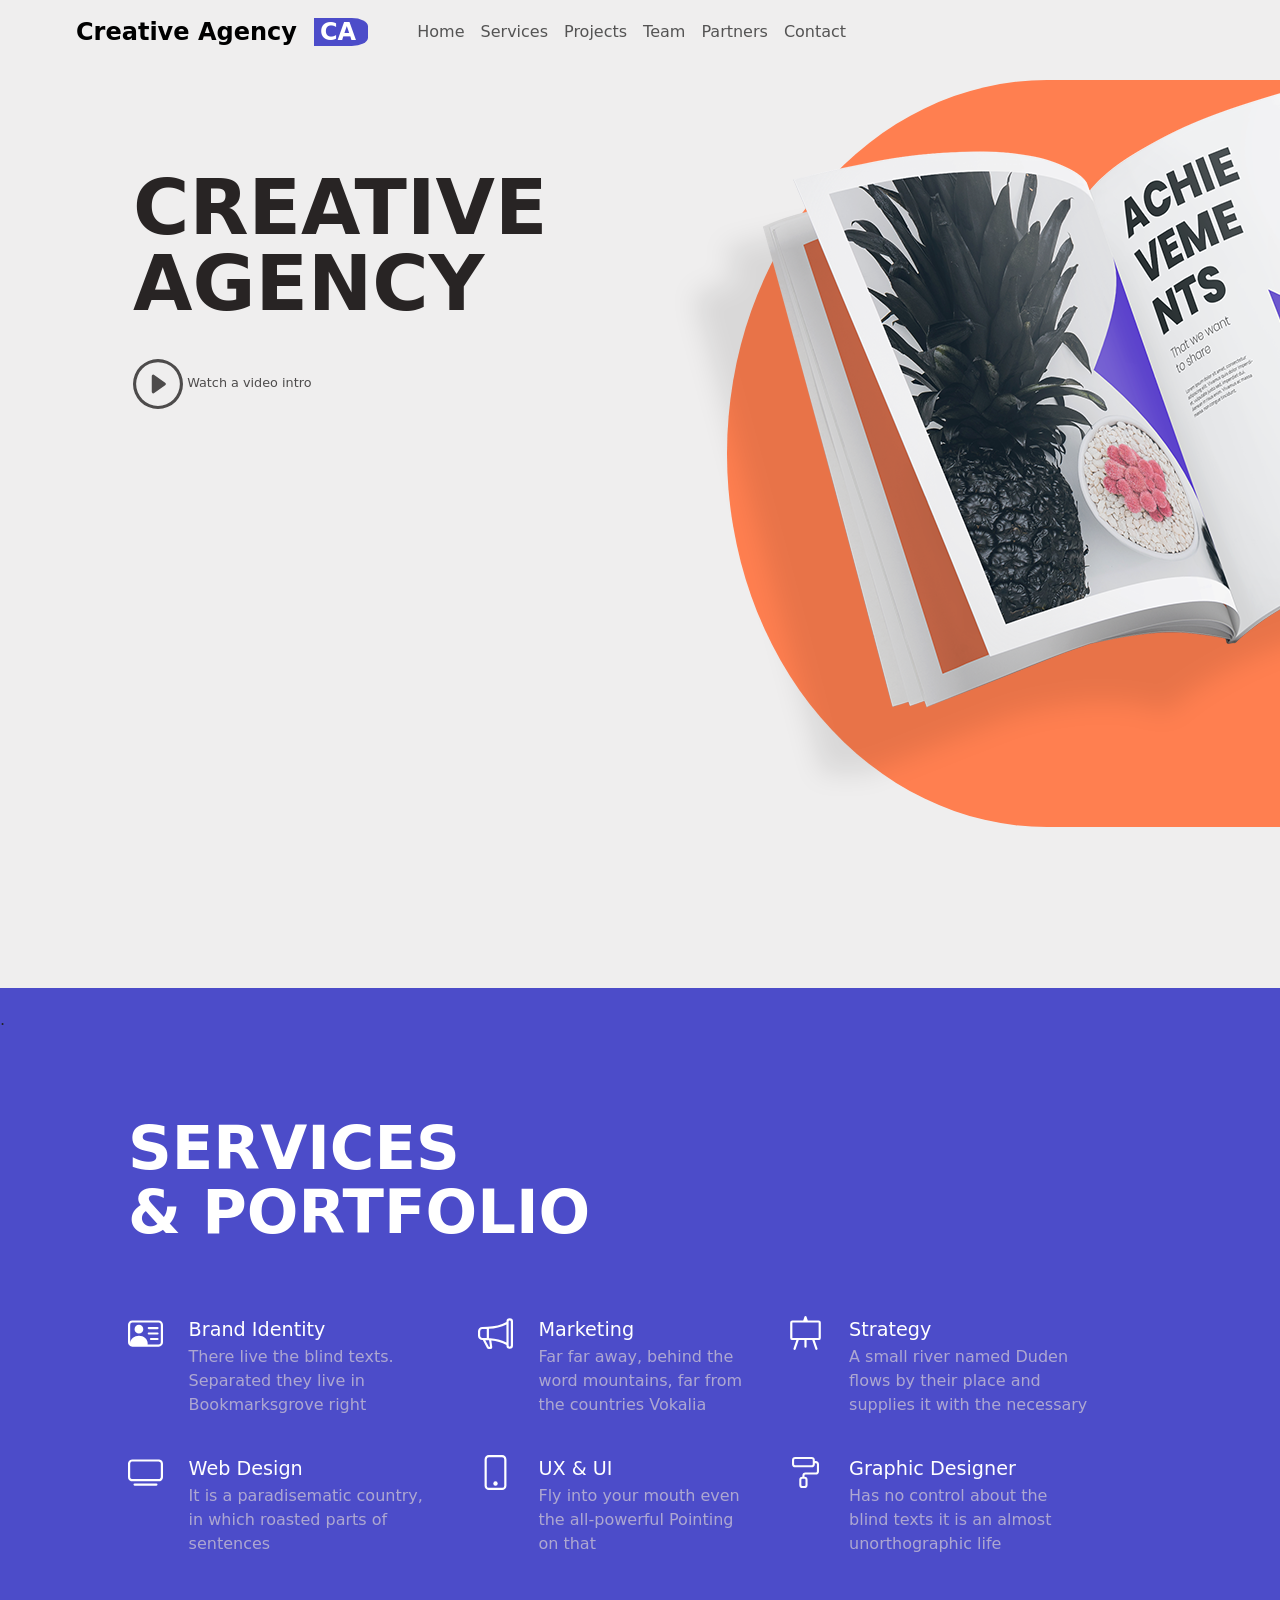
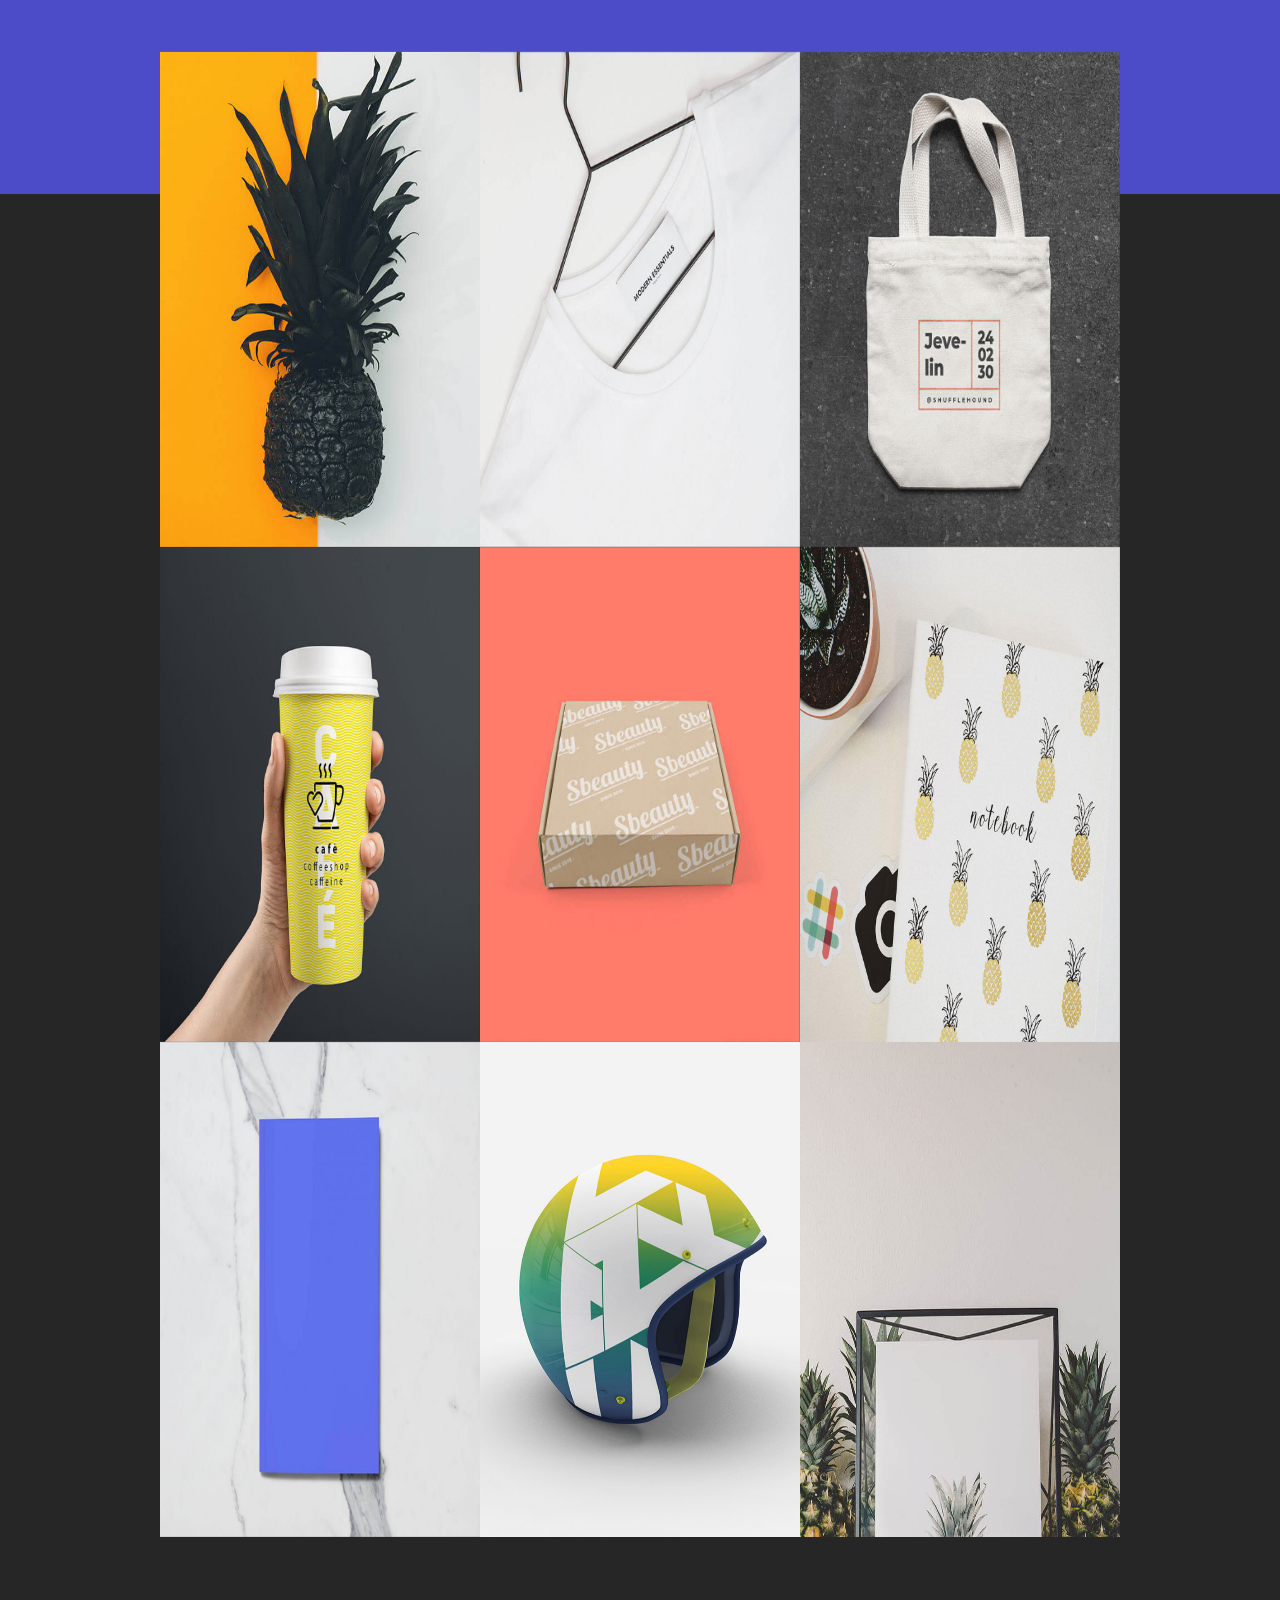
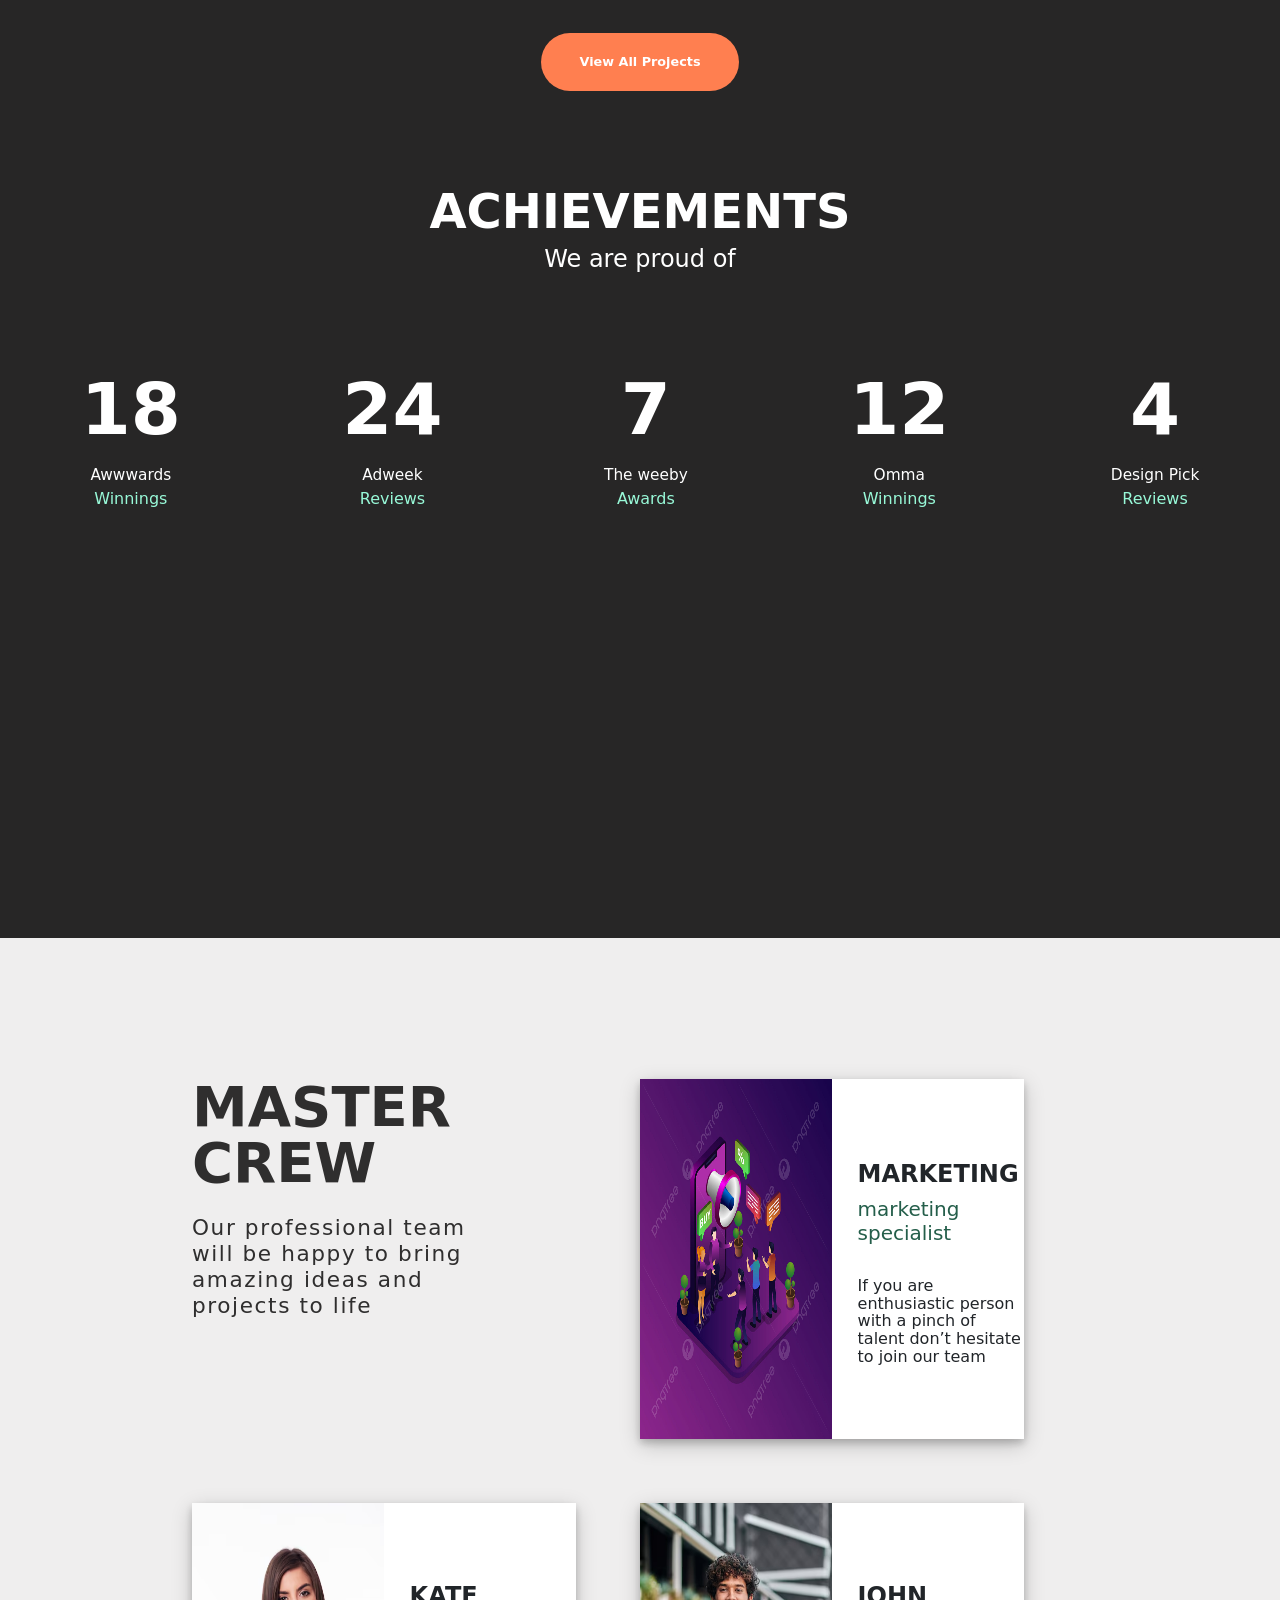
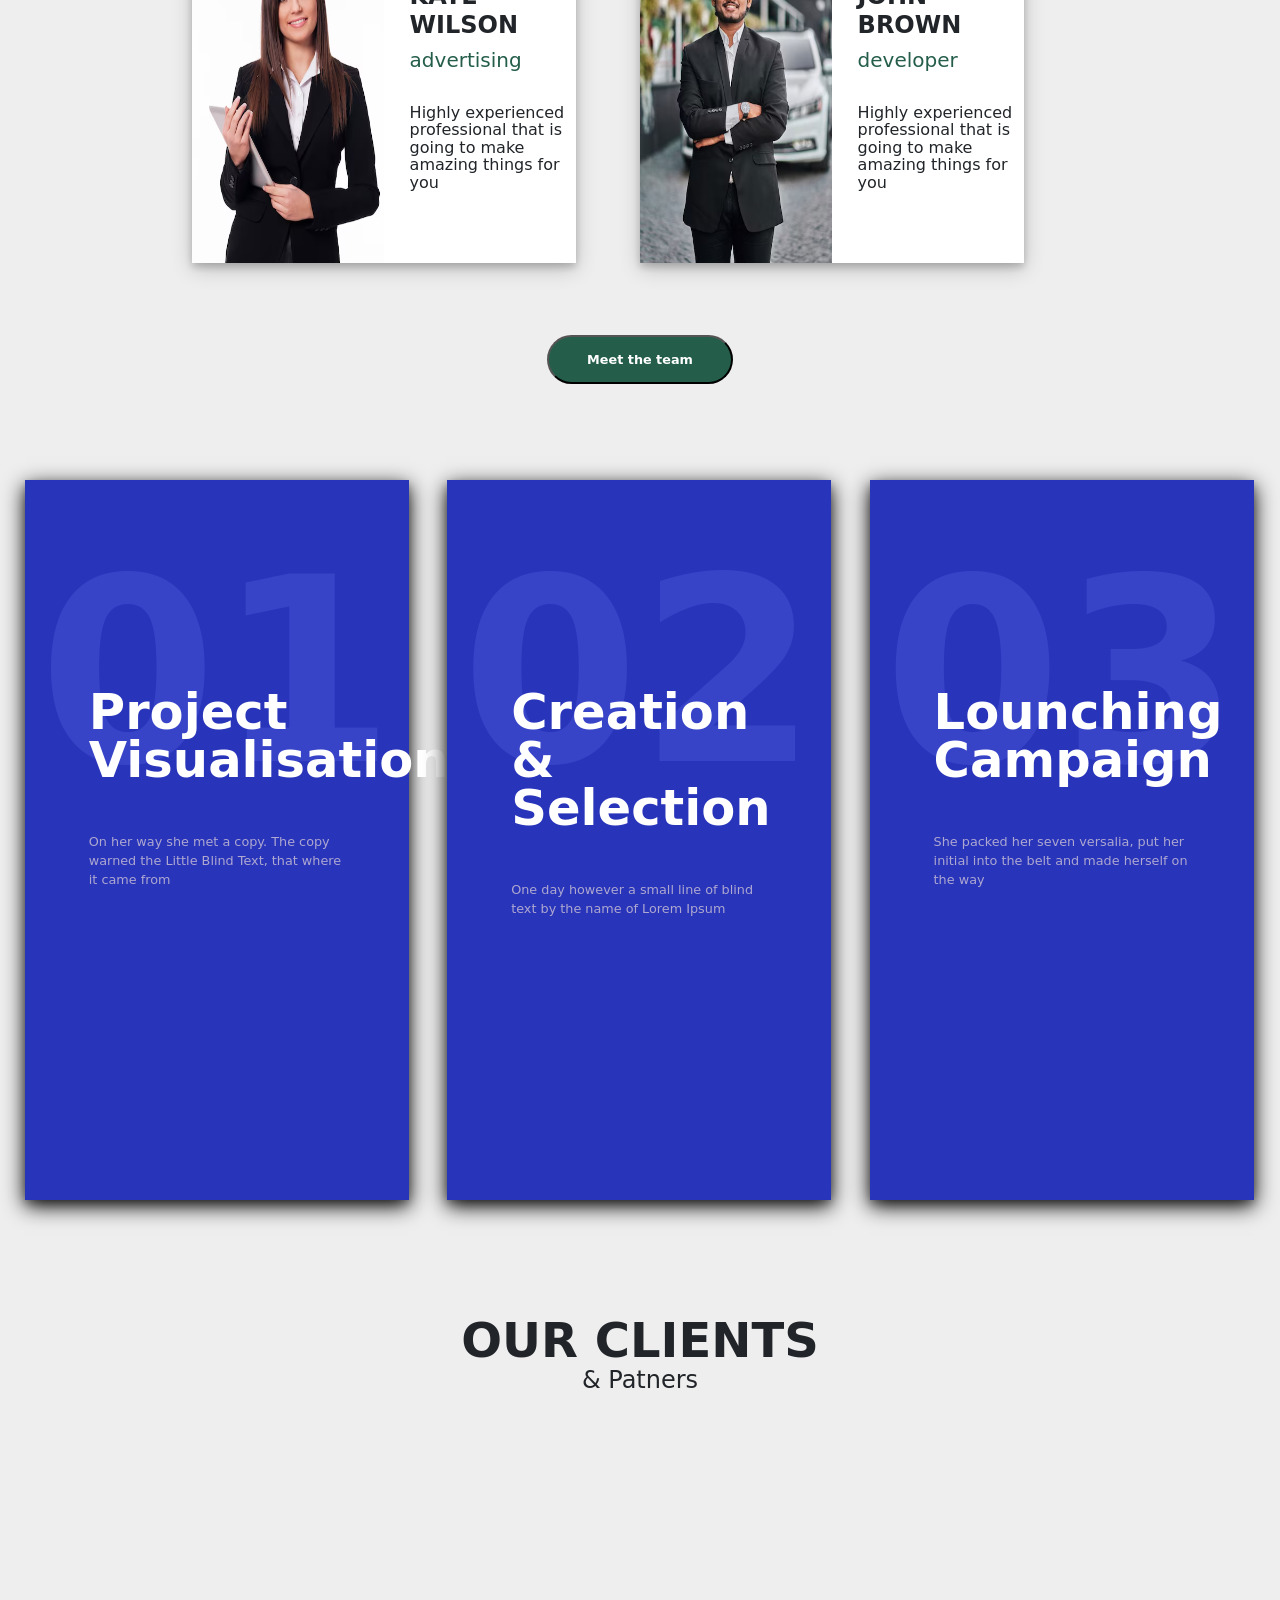
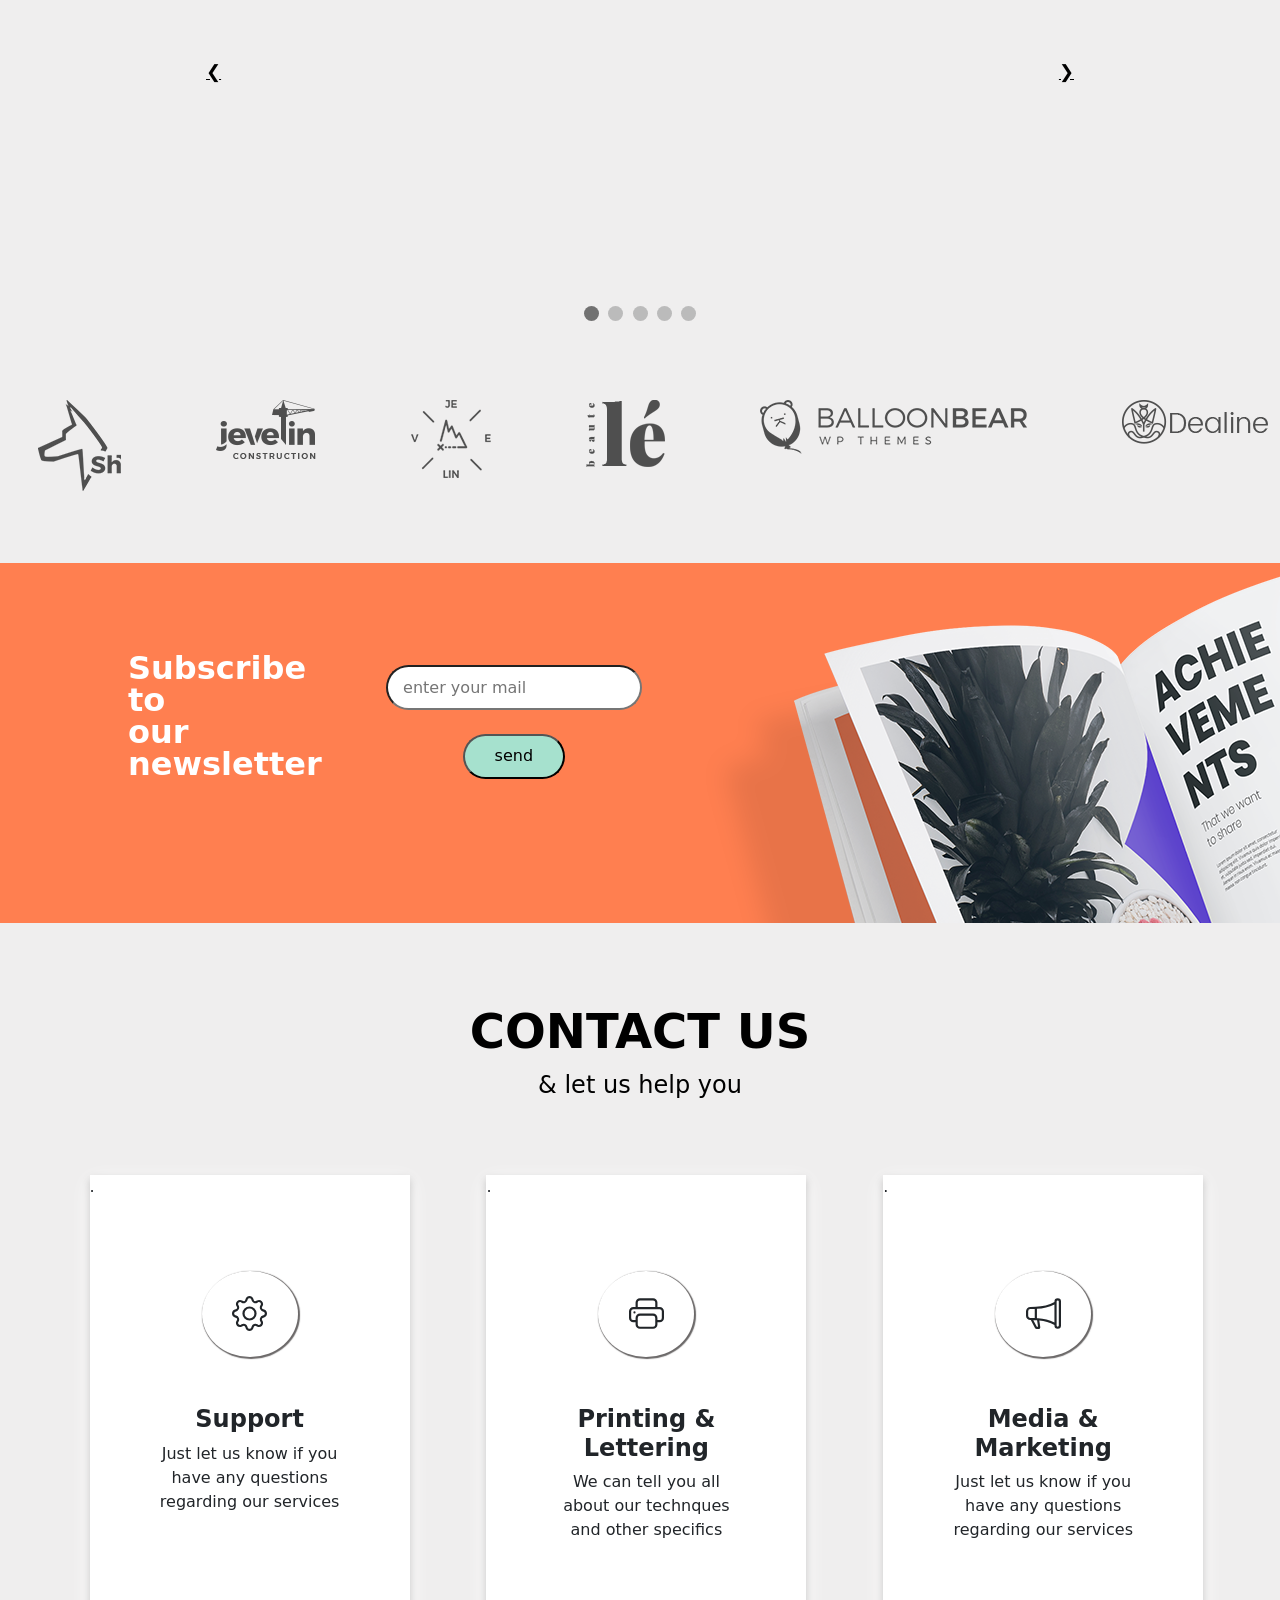
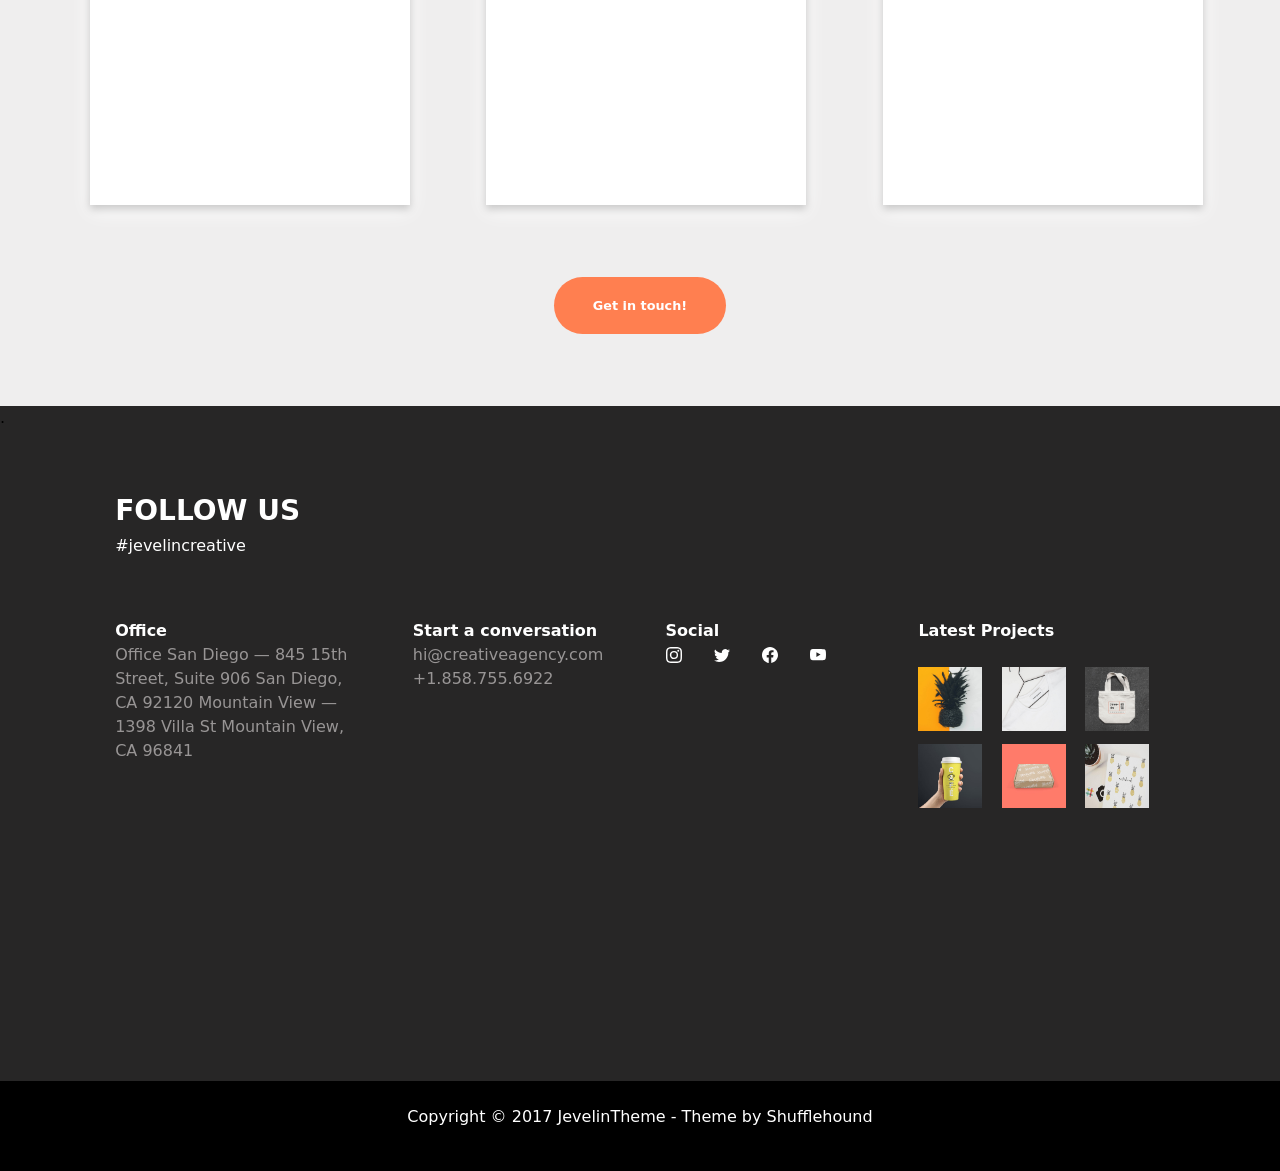
<file: index.html>
<!DOCTYPE html>
<html lang="en">
<head>
    <meta charset="UTF-8">
    <meta name="viewport" content="width=device-width, initial-scale=1.0">
    <title>Document</title>
    <link rel="stylesheet" href="https://cdn.jsdelivr.net/npm/bootstrap@5.3.3/dist/css/bootstrap.min.css" integrity="sha384-QWTKZyjpPEjISv5WaRU9OFeRpok6YctnYmDr5pNlyT2bRjXh0JMhjY6hW+ALEwIH" crossorigin="anonymous">
    <link rel="stylesheet" href="creativestyle.css">
    <link
    rel="stylesheet"
    href="https://cdnjs.cloudflare.com/ajax/libs/animate.css/4.1.1/animate.min.css" />
</head>
<body>
    <!--navbar  -->
 
    <nav class="navbar navbar-expand-lg bg-body-tertiary">
        <div class="container-fluid" >
          <a class="navbar-brand" href="#">Creative Agency &nbsp;<span class="ca">CA</span></a>
          <button class="navbar-toggler" type="button" data-bs-toggle="collapse" data-bs-target="#navbarNavAltMarkup" aria-controls="navbarNavAltMarkup" aria-expanded="false" aria-label="Toggle navigation">
            <span class="navbar-toggler-icon"></span>
          </button>
          <div class="collapse navbar-collapse" id="navbarNavAltMarkup">
            <div class="navbar-nav" style="background-color: #efeeee; padding-left: 2vw;">
              <a class="nav-link" href="#home">Home</a>
              <a class="nav-link" href="#services">Services</a>
              <a class="nav-link" href="https://jevelin.shufflehound.com/creative-agency/portfolio/">Projects</a>
              <a class="nav-link" href="https://jevelin.shufflehound.com/creative-agency/team/">Team</a>
              <a class="nav-link" href="#partners">Partners</a>
              <a class="nav-link" href="https://jevelin.shufflehound.com/creative-agency/contacts/">Contact</a>
               </div>
          </div>
        </div>
      </nav>


      <!--title Section  -->
<article id="home">
    <div class="titlesection">.
        <div class="creative">
             <div class="animate__animated animate__slideInLeft">CREATIVE</div>
             <div class="animate__animated animate__slideInRight">AGENCY</div>
             <a href="https://www.youtube.com/watch?v=wQX8_nwylTY" class="video">
             <svg xmlns="http://www.w3.org/2000/svg" width="50" height="50" fill="currentColor" class="bi bi-play-circle firstvideosvg" viewBox="0 0 16 16">
                <path d="M8 15A7 7 0 1 1 8 1a7 7 0 0 1 0 14m0 1A8 8 0 1 0 8 0a8 8 0 0 0 0 16"/>
                <path d="M6.271 5.055a.5.5 0 0 1 .52.038l3.5 2.5a.5.5 0 0 1 0 .814l-3.5 2.5A.5.5 0 0 1 6 10.5v-5a.5.5 0 0 1 .271-.445"/>
              </svg> 
              <span class="watchvideo">Watch a video intro</span>
            </a>
        </div>
       
       <div class="orange">
        <img src="book.png" class="book animate__animated animate__pulse">
       </div>
    </div>

  </article>
  <article id="services">
    <!-- purple -->
<div class="black">
    <div class="purple">
        <div class="services">.
            <div class="servi">SERVICES</div>
            <div class="port">& PORTFOLIO</div>
       </div>
    <br><br><br>
    <div class="allicons">

       <!-- brand identity -->
       <div class="brandidentity">
           <div class="brand">
               <svg xmlns="http://www.w3.org/2000/svg" width="35" height="35" fill="currentColor" class="bi bi-person-vcard" viewBox="0 0 16 16">
                 <path d="M5 8a2 2 0 1 0 0-4 2 2 0 0 0 0 4m4-2.5a.5.5 0 0 1 .5-.5h4a.5.5 0 0 1 0 1h-4a.5.5 0 0 1-.5-.5M9 8a.5.5 0 0 1 .5-.5h4a.5.5 0 0 1 0 1h-4A.5.5 0 0 1 9 8m1 2.5a.5.5 0 0 1 .5-.5h3a.5.5 0 0 1 0 1h-3a.5.5 0 0 1-.5-.5"/>
                 <path d="M2 2a2 2 0 0 0-2 2v8a2 2 0 0 0 2 2h12a2 2 0 0 0 2-2V4a2 2 0 0 0-2-2zM1 4a1 1 0 0 1 1-1h12a1 1 0 0 1 1 1v8a1 1 0 0 1-1 1H8.96q.04-.245.04-.5C9 10.567 7.21 9 5 9c-2.086 0-3.8 1.398-3.984 3.181A1 1 0 0 1 1 12z"/>
               </svg>
           </div>
           <div class="brandtext">
                <div class="identity">Brand Identity</div>
                <div class="identity2">There live the blind texts. Separated they live in Bookmarksgrove right</div>
            </div>
        </div>

         <!-- Marketing -->
       <div class="brandidentity">
        <div class="brand">
            <svg xmlns="http://www.w3.org/2000/svg" width="35" height="35" fill="currentColor" class="bi bi-megaphone" viewBox="0 0 16 16">
                <path d="M13 2.5a1.5 1.5 0 0 1 3 0v11a1.5 1.5 0 0 1-3 0v-.214c-2.162-1.241-4.49-1.843-6.912-2.083l.405 2.712A1 1 0 0 1 5.51 15.1h-.548a1 1 0 0 1-.916-.599l-1.85-3.49-.202-.003A2.014 2.014 0 0 1 0 9V7a2.02 2.02 0 0 1 1.992-2.013 75 75 0 0 0 2.483-.075c3.043-.154 6.148-.849 8.525-2.199zm1 0v11a.5.5 0 0 0 1 0v-11a.5.5 0 0 0-1 0m-1 1.35c-2.344 1.205-5.209 1.842-8 2.033v4.233q.27.015.537.036c2.568.189 5.093.744 7.463 1.993zm-9 6.215v-4.13a95 95 0 0 1-1.992.052A1.02 1.02 0 0 0 1 7v2c0 .55.448 1.002 1.006 1.009A61 61 0 0 1 4 10.065m-.657.975 1.609 3.037.01.024h.548l-.002-.014-.443-2.966a68 68 0 0 0-1.722-.082z"/>
              </svg>
        </div>
        <div class="brandtext">
             <div class="identity">Marketing</div>
             <div class="identity2">Far far away, behind the word mountains, far from the countries Vokalia</div>
         </div>
     </div>

      <!-- strategy-->
      <div class="brandidentity">
        <div class="brand">
            <svg xmlns="http://www.w3.org/2000/svg" width="35" height="35" fill="currentColor" class="bi bi-easel" viewBox="0 0 16 16">
                <path d="M8 0a.5.5 0 0 1 .473.337L9.046 2H14a1 1 0 0 1 1 1v7a1 1 0 0 1-1 1h-1.85l1.323 3.837a.5.5 0 1 1-.946.326L11.092 11H8.5v3a.5.5 0 0 1-1 0v-3H4.908l-1.435 4.163a.5.5 0 1 1-.946-.326L3.85 11H2a1 1 0 0 1-1-1V3a1 1 0 0 1 1-1h4.954L7.527.337A.5.5 0 0 1 8 0M2 3v7h12V3z"/>
              </svg>
        </div>
        <div class="brandtext">
             <div class="identity">Strategy</div>
             <div class="identity2">A small river named Duden flows by their place and supplies it with the necessary</div>
         </div>
     </div>

      <!-- web design-->
      <div class="brandidentity">
        <div class="brand">
            <svg xmlns="http://www.w3.org/2000/svg" width="35" height="35" fill="currentColor" class="bi bi-tv" viewBox="0 0 16 16">
                <path d="M2.5 13.5A.5.5 0 0 1 3 13h10a.5.5 0 0 1 0 1H3a.5.5 0 0 1-.5-.5M13.991 3l.024.001a1.5 1.5 0 0 1 .538.143.76.76 0 0 1 .302.254c.067.1.145.277.145.602v5.991l-.001.024a1.5 1.5 0 0 1-.143.538.76.76 0 0 1-.254.302c-.1.067-.277.145-.602.145H2.009l-.024-.001a1.5 1.5 0 0 1-.538-.143.76.76 0 0 1-.302-.254C1.078 10.502 1 10.325 1 10V4.009l.001-.024a1.5 1.5 0 0 1 .143-.538.76.76 0 0 1 .254-.302C1.498 3.078 1.675 3 2 3zM14 2H2C0 2 0 4 0 4v6c0 2 2 2 2 2h12c2 0 2-2 2-2V4c0-2-2-2-2-2"/>
              </svg>
        </div>
        <div class="brandtext">
             <div class="identity">Web Design</div>
             <div class="identity2">It is a paradisematic country, in which roasted parts of sentences</div>
         </div>
     </div>


     <!-- UI & UX-->
     <div class="brandidentity">
        <div class="brand">
            <svg xmlns="http://www.w3.org/2000/svg" width="35" height="35" fill="currentColor" class="bi bi-phone" viewBox="0 0 16 16">
                <path d="M11 1a1 1 0 0 1 1 1v12a1 1 0 0 1-1 1H5a1 1 0 0 1-1-1V2a1 1 0 0 1 1-1zM5 0a2 2 0 0 0-2 2v12a2 2 0 0 0 2 2h6a2 2 0 0 0 2-2V2a2 2 0 0 0-2-2z"/>
                <path d="M8 14a1 1 0 1 0 0-2 1 1 0 0 0 0 2"/>
              </svg>
        </div>
        <div class="brandtext">
             <div class="identity">UX & UI</div>
             <div class="identity2">Fly into your mouth even the all-powerful Pointing on that </div>
         </div>
     </div>

    

     <!-- graphic designer-->
     <div class="brandidentity">
        <div class="brand">
            <svg id="Layer_1" viewBox="0 0 36 36" xmlns="http://www.w3.org/2000/svg" data-name="Layer 1" width="35">
               <path d="m30.93 7.2a3.22 3.22 0 0 0 -2.26-.94h-1.07v-1.06a3.18 3.18 0 0 0 -.94-2.26 3.22 3.22 0 0 0 -2.26-.94h-17.07a3.22 3.22 0 0 0 -2.26.94 3.18 3.18 0 0 0 -.94 2.26v4.27a3.18 3.18 0 0 0 .94 2.26 3.22 3.22 0 0 0 2.26.94h17.07a3.22 3.22 0 0 0 2.26-.94 3.18 3.18 0 0 0 .94-2.26v-1.07h1.07a1.07 1.07 0 0 1 1.07 1.07v7.47a1.07 1.07 0 0 1 -1.07 1.06h-10.67a3.2 3.2 0 0 0 -3.2 3.2v1.07a3.2 3.2 0 0 0 -3.2 3.2v5.33a3.2 3.2 0 0 0 3.2 3.2h2.13a3.2 3.2 0 0 0 3.2-3.2v-5.33a3.2 3.2 0 0 0 -3.2-3.2v-1.07a1.07 1.07 0 0 1 1.07-1.07h10.67a3.22 3.22 0 0 0 2.26-.94 3.18 3.18 0 0 0 .94-2.26v-7.46a3.18 3.18 0 0 0 -.94-2.27zm-5.46 2.27a1.07 1.07 0 0 1 -1.07 1.07h-17.07a1.07 1.07 0 0 1 -1.06-1.07v-4.27a1.07 1.07 0 0 1 1.06-1.07h17.07a1.07 1.07 0 0 1 1.07 1.07zm-7.47 16v5.33a1.07 1.07 0 0 1 -1.07 1.07h-2.13a1.07 1.07 0 0 1 -1.07-1.07v-5.33a1.07 1.07 0 0 1 1.07-1.07h2.13a1.07 1.07 0 0 1 1.07 1.07z" fill="#000000" style="fill: rgb(252, 252, 252);"></path>
            </svg>
        </div>
        <div class="brandtext">
             <div class="identity">Graphic Designer</div>
             <div class="identity2">Has no control about the blind texts it is an almost unorthographic life</div>
         </div>
     </div>
    </div> 
     
<br><br><br><br>
    <div class="allimages">
        <img src="img1.jpg" class="img1 animate__animated animate__fadeInUp " >
        <img src="img2.jpg" class="img1 animate__animated animate__fadeInUp" >
        <img src="img3.jpg" class="img1 animate__animated animate__fadeInUp">
        <img src="img4.jpg" class="img1 animate__animated animate__fadeInUp animate__animated animate__pulse">
        <img src="img5.jpg" class="img1 animate__animated animate__fadeInUp animate__animated animate__pulse">
        <img src="img6.jpg" class="img1 animate__animated animate__fadeInUp animate__animated animate__pulse">
        <img src="img7.jpg" class="img1 animate__animated animate__fadeInUp">
        <img src="img8.jpg" class="img1 animate__animated animate__fadeInUp">
        <img src="img9.jpg" class="img1 imgp animate__animated animate__fadeInUp">
    </div>
     

    <br><br><br><br>
    <center>
    <button class="viewbutton">View All Projects</button>
    <br><br><br><br><br>
    <div class="achieve">
         <div class="achi">ACHIEVEMENTS</div>
          <div class="we">We are proud of</div>
    </div>
 </center>
    <br><br><br>
<div class="flexible">
        
      <div class="innertext">
        <center>
          <div class="innernumbers">  18</div>
          <div class="heightfixing">
             <div class="smalltext">Awwwards</div>
             <div class="greentext">Winnings</div>
         </div>
         </center>
      </div>


      <div class="innertext">
        <center>
        <div class="innernumbers">  24</div>
        <div class="heightfixing">
           <div class="smalltext">Adweek</div>
          <div class="greentext">Reviews</div>
        </div>
        </center>
       </div>


    <div class="innertext"> 
      <center>
      <div class="innernumbers"> 7</div>
      <div class="heightfixing">
        <div class="smalltext">The weeby</div>
        <div class="greentext">Awards</div>
      </div>
      </center>
    </div>
    <div class="innertext">
      <center>
      <div class="innernumbers">  12</div>
      <div class="heightfixing">
          <div class="smalltext">Omma</div>
          <div class="greentext">Winnings</div>
      </div>
      </center>
     </div>
  
    <div class="innertext">
      <center ><span class="centering">
        <div class="innernumbers">  4</div>
        <div class="heightfixing">
           <div class="smalltext">Design Pick </div>
           <div class="greentext">Reviews</div>
       </div>
      </center>
    </span>
    </div>
 
  </div>





    
    <!-- black & purple closing tags -->
    </div>
</div>
</article>
<!-- master  andcard-->
<div class="mastercard">
  <div class="mc animate__animated animate__slideInLeft">
    <div class="master">MASTER
           <div>CREW</div>
    </div>
    <br>
    <div class="contvalue">Our professional team will be
        happy to bring amazing ideas
        and projects to life
    </div>
</div>
     <!-- marketing -->
    <div class="permit animate__animated animate__slideInRight">
     <div class="carddirty problem">
      <div class="laptop">
      <img src="marketing.jpg" alt="Avatar" class="imglap">
      </div>
      <div class="random"><br>
        <h4><b>MARKETING </b></h4> 
        <h5 style="color:rgb(36, 94, 74)">marketing specialist</h5>
        <br>
        <p class="none"> If you are enthusiastic person with a pinch of talent don’t hesitate to join our team
      </p>
      </div>
    </div>
  </div>





















</div><!-- master card div  closed  -->
 <div class="humancard">
<!-- female card -->
 
<div class="carddirty animate__animated animate__slideInLeft">
    <div class="laptop">
    <img src="female.avif" alt="Avatar" class="imglap">
    </div>
    <div class="random"><br>
      <h4><b>KATE WILSON </b></h4> 
      <h5 style="color:rgb(36, 94, 74)">advertising</h5>
      <br>
      <p class="none"> Highly experienced professional that is going to make amazing things for you

    </p>
    </div>
  </div>
 
<!-- male card -->
  <div class="carddirty  animate__animated animate__slideInRight">
    <div class="laptop">
    <img src="male.avif" alt="Avatar" class="imglap">
    </div>
    <div class="random"><br>
      <h4><b>JOHN BROWN </b></h4> 
      <h5 style="color:rgb(36, 94, 74)">developer</h5>
      <br>
      <p class="none">  Highly experienced professional that is going to make amazing things for you
    </p>
    </div>
  </div>

</div>   

<br><br><br>
<center>
<button class="meetbutton">Meet the team</button>
</center>


<!-- rgb(67, 67, 195) -->

<br><br><br><br>

<div class="bluecard">

<div class="container">
  <div class="one">01</div>
    <div class="content"><br>
       <div class="project"><br><br>
             <div><b>Project</b></div>
             <div> <b>Visualisation<br><br></b></div>
        </div>
    <div>
         <p class="projecttext">On her way she met a copy. The copy warned the Little Blind Text, that where it came from</p>
    </div>
  </div>
</div>



<div class="container">
  <div class="one two">02</div>
    <div class="content"><br>
       <div class="project"><br><br>
             <div><b>Creation</b></div>
             <div> <b>& Selection<br><br></b></div>
        </div>
    <div>
         <p class="projecttext">One day however a small line of blind text by the name of Lorem Ipsum</p>
    </div>
  </div>
</div>


<div class="container">
  <div class="one">03</div>
    <div class="content"><br>
       <div class="project"><br><br>
             <div><b>Lounching</b></div>
             <div> <b>Campaign<br><br></b></div>
        </div>
    <div>
         <p class="projecttext">She packed her seven versalia, put her initial into the belt and made herself on the way</p>
    </div>
  </div>
</div>
</div>

<!-- cards completed -->
 <br><br><br><br><br>
 <article id="partners">
<center>
  <div class="ourclients">
<div class="clients animate__animated animate__fadeInUp">OUR CLIENTS</div>
<div class="partners animate__animated animate__fadeInUp">& Patners</div>
</div>
</center>

<br><br>

<!-- icon card started -->
<div class="slideshow-container animate__animated animate__fadeInUp">

  <div class="mySlides fade" >
    <div class="numbertext">1 / 5</div>
               <!-- imag1 -->
                <center>
           <div class="white"><center>
            <br><br><br>
           <div class="card mb-3" style="max-width: 300px;">
             <div class="row g-0">
               <div class="col-md-4">
                <center><img src="iconimg1.png" class="img-fluid rounded-start jevelin1" alt="..."></center> 
               </div>
               <div class="col-md-8">
                 <div class="card-body" style="background-color: aquamarine;" width="100vw">
                   <center>
                    <h5 class="card-title">Jevelin </h5>
                   <p class="card-text">wordpress Theme</p>
                  </center>
                </div>
               </div>
             </div>
           </div>
           <br><br>
           <div class="whitetext">
           When, While the lovely valley teems with vapour around me, and the meridian sun striks the upper surfaces of the impentrable foliage of my trees,
          </div>
          </div>
        </center>
      </center>
   
  </div>
  
  <div class="mySlides fade">
    <div class="numbertext">2 / 5</div>
    <div>
      <center>
      <div class="white"><center>
        <br><br><br>
      <div class="card mb-3" style="max-width: 300px;">
        <div class="row g-0">
          <div class="col-md-4">
           <center><img src="iconimg2.png" class="img-fluid rounded-start jevelin2" alt="..."></center>
          </div>
         
          <div class="col-md-8">
            <div class="card-body" style="background-color: aquamarine;" width="100vw">
              <h5 class="card-title">Jevelin</h5>
              <p class="card-text">Construction Comapny</p>
             </div>
          </div>
     
        </div>
      </div>
      <br><br>
      <div class="whitetext">
      And grow familiar with the countless indescribable forms of the insects and files, then i feel the presence of the Almighty, who formed us in his own image, and the breath
      </div>
      </div>
     </div>
    </center>
    </center>
    
  </div>
  
  <div class="mySlides fade">
    <div class="numbertext">3 / 5</div>
                 <!-- image3 -->
            <center>
           <div class="white"><center>
            <br><br><br>
          <div class="card mb-3" style="max-width: 300px;">
            <div class="row g-0">
              <div class="col-md-4">
               
               <center> <img src="iconimg3.png" class="img-fluid rounded-start jevelin3" alt="..." ></center>
              </div>
           
              <div class="col-md-8">
                <div class="card-body" style="background-color: aquamarine;" width="100vw">
                  <h5 class="card-title">Jevelin </h5>
                  <p class="card-text">wordpress Theme</p>
                 </div>
              </div>
    
            </div>
          </div>
          <br><br>
          <div class="whitetext">
         A wonderful serenity has taken possession of my entire soul, like these sweet morings of spring which i enjoy with  my whole heart. Iam the alone, and feel the charm of existence in this spot, which was created for the bliss of souls like mine,
          </div>
          </div>
          </center>
        </center>
    
  </div>

  <div class="mySlides fade">
    <div class="numbertext">4 / 5</div>
                
            <!-- image4 -->
          <center>
            <div class="white"><center>
              <br><br><br>
            <div class="card mb-3" style="max-width: 300px;">
              <div class="row g-0">
                <div class="col-md-4">
                 
               <center> <img src="iconimg4.png" class="img-fluid rounded-start jevelin4" alt="..."></center>
                </div>
      
                <div class="col-md-8">
                  <div class="card-body" style="background-color: aquamarine;" width="100vw">
                    <h5 class="card-title">Lebeaute </h5>
                    <p class="card-text">Cosmetic Company</p>
                   </div>
                </div>

              </div>
            </div>
            <br><br>
            <div class="whitetext">
            Iam so happy, my dear friend, so absorbed in the exquisite sense of mere tranquil existence, that i neglect my talents. I should be incapable of drawing a single stoke at the present monent; and yet i feel that i never was a greater artist than now.
            </div>
            </div>
          </center>
        </center>    
    
  </div>
  <div class="mySlides fade">
    <div class="numbertext">5 / 5</div>
    <center>
    <div class="white"><center>
      <br><br><br>
    <div class="card mb-3" style="max-width: 300px;">
      <div class="row g-0">
        <div class="col-md-4">
         <center><img src="iconimg5.png" class="img-fluid rounded-start jevelin5" alt="..."></center>
        </div>
  
        <div class="col-md-8">
          <div class="card-body" style="background-color: aquamarine;" width="100vw">
            <h5 class="card-title">Ballonbear </h5>
            <p class="card-text">Imaginary Theme</p>
           </div>
        </div>

      </div>
      </div>
      <br><br>
      <div class="whitetext">
                I throw myself down among the tall grass by tricking stream; and, as Ilie close to the earth, athousand unknown plants are noticed by me:when I hear the buzz of the little world among the stalks.
      </div>
    </div>             
      </center>     
  </center>  
              
    
  </div>
  
  <a class="prev" onclick="plusSlides(-1)" style="color:black">❮</a>
  <a class="next" onclick="plusSlides(1)"  style="color:black">❯</a>
  
  </div>
  <br>
  
  <div style="text-align:center">
    <span class="dot" onclick="currentSlide(1)" ></span> 
    <span class="dot" onclick="currentSlide(2)"></span> 
    <span class="dot" onclick="currentSlide(3)"></span>
    <span class="dot" onclick="currentSlide(4)"></span>
    <span class="dot" onclick="currentSlide(5)"></span> 
  </div>
  
  <script>
  let slideIndex = 1;
  showSlides(slideIndex);
  
  function plusSlides(n) {
    showSlides(slideIndex += n);
  }
  
  function currentSlide(n) {
    showSlides(slideIndex = n);
  }
  
  function showSlides(n) {
    let i;
    let slides = document.getElementsByClassName("mySlides");
    let dots = document.getElementsByClassName("dot");
    if (n > slides.length) {slideIndex = 1}    
    if (n < 1) {slideIndex = slides.length}
    for (i = 0; i < slides.length; i++) {
      slides[i].style.display = "none";  
    }
    for (i = 0; i < dots.length; i++) {
      dots[i].className = dots[i].className.replace(" active", "");
    }
    slides[slideIndex-1].style.display = "block";  
    dots[slideIndex-1].className += " active";
  }
  </script>

<br><br><br>

<!-- icon card div  closed-->


<div class="horseallicons">
  <img src="iconimg1.png" alt="">
  <img src="iconimg2.png" alt="">
  <img src="iconimg3.png" alt="">
  <img src="iconimg4.png" alt="" class="horsehiding">
  <img src="iconimg5.png" alt="" class="horsehiding">
  <img src="iconimg6.png" alt="" class="horsehiding">
</div>
<br><br><br>
</article>
<div class="narrowbar">
  <div class="onlytext">
    <div class="subscribe">
      <div >Subscribe to</div>
      <div>our newsletter</div>
    </div>
    <div class="emailbutton">
         <input type="mail" class="mail" placeholder="&nbsp; &nbsp;enter your mail"><br><br>
         <center><button class="send">send</button></center>
    </div>
    <div class="bookimage">
      <img src="book.png" alt="">
    </div>
  </div>
</div>

<br><br><br>
     <center>
       <div class="achive animate__animated animate__fadeInUp">
        <div class="achi"  style="color:black">CONTACT US</div>
        <div class="we"  style="color:black">& let us help you</div>
        </div>
      </center>
 <br><br><br>


 <div class="lastcards animate__animated animate__fadeInUp">
  <!-- settings icon -->
  <div class="lastbox">.
         <center>
      <div class="settings">
        <svg xmlns="http://www.w3.org/2000/svg" width="35" height="35" fill="currentColor" class="bi bi-gear" viewBox="0 0 16 16">
          <path d="M8 4.754a3.246 3.246 0 1 0 0 6.492 3.246 3.246 0 0 0 0-6.492M5.754 8a2.246 2.246 0 1 1 4.492 0 2.246 2.246 0 0 1-4.492 0"/>
          <path d="M9.796 1.343c-.527-1.79-3.065-1.79-3.592 0l-.094.319a.873.873 0 0 1-1.255.52l-.292-.16c-1.64-.892-3.433.902-2.54 2.541l.159.292a.873.873 0 0 1-.52 1.255l-.319.094c-1.79.527-1.79 3.065 0 3.592l.319.094a.873.873 0 0 1 .52 1.255l-.16.292c-.892 1.64.901 3.434 2.541 2.54l.292-.159a.873.873 0 0 1 1.255.52l.094.319c.527 1.79 3.065 1.79 3.592 0l.094-.319a.873.873 0 0 1 1.255-.52l.292.16c1.64.893 3.434-.902 2.54-2.541l-.159-.292a.873.873 0 0 1 .52-1.255l.319-.094c1.79-.527 1.79-3.065 0-3.592l-.319-.094a.873.873 0 0 1-.52-1.255l.16-.292c.893-1.64-.902-3.433-2.541-2.54l-.292.159a.873.873 0 0 1-1.255-.52zm-2.633.283c.246-.835 1.428-.835 1.674 0l.094.319a1.873 1.873 0 0 0 2.693 1.115l.291-.16c.764-.415 1.6.42 1.184 1.185l-.159.292a1.873 1.873 0 0 0 1.116 2.692l.318.094c.835.246.835 1.428 0 1.674l-.319.094a1.873 1.873 0 0 0-1.115 2.693l.16.291c.415.764-.42 1.6-1.185 1.184l-.291-.159a1.873 1.873 0 0 0-2.693 1.116l-.094.318c-.246.835-1.428.835-1.674 0l-.094-.319a1.873 1.873 0 0 0-2.692-1.115l-.292.16c-.764.415-1.6-.42-1.184-1.185l.159-.291A1.873 1.873 0 0 0 1.945 8.93l-.319-.094c-.835-.246-.835-1.428 0-1.674l.319-.094A1.873 1.873 0 0 0 3.06 4.377l-.16-.292c-.415-.764.42-1.6 1.185-1.184l.292.159a1.873 1.873 0 0 0 2.692-1.115z"/>
        </svg>
      </div><br><br>
     <div class="support">
        <div ><h4><b>Support</b></h4></div>
         <div>Just let us know if you have any questions regarding our services</div>
    </div>
  </div>
    </center>
       
  <!-- print -->
    <div class="lastbox">.
       <center>
    <div class="settings">
      <svg xmlns="http://www.w3.org/2000/svg" width="35" height="35" fill="currentColor" class="bi bi-printer" viewBox="0 0 16 16">
        <path d="M2.5 8a.5.5 0 1 0 0-1 .5.5 0 0 0 0 1"/>
        <path d="M5 1a2 2 0 0 0-2 2v2H2a2 2 0 0 0-2 2v3a2 2 0 0 0 2 2h1v1a2 2 0 0 0 2 2h6a2 2 0 0 0 2-2v-1h1a2 2 0 0 0 2-2V7a2 2 0 0 0-2-2h-1V3a2 2 0 0 0-2-2zM4 3a1 1 0 0 1 1-1h6a1 1 0 0 1 1 1v2H4zm1 5a2 2 0 0 0-2 2v1H2a1 1 0 0 1-1-1V7a1 1 0 0 1 1-1h12a1 1 0 0 1 1 1v3a1 1 0 0 1-1 1h-1v-1a2 2 0 0 0-2-2zm7 2v3a1 1 0 0 1-1 1H5a1 1 0 0 1-1-1v-3a1 1 0 0 1 1-1h6a1 1 0 0 1 1 1"/>
      </svg>
    </div><br><br>
    <div class="support">
       <div ><h4><b>Printing & Lettering</b></h4></div>
        <div>We can tell you all about our technques and other specifics</div>
   </div>
 </div>



      <!-- marketing -->
      <div class="lastbox">.
        <center>
     <div class="settings">
      <svg xmlns="http://www.w3.org/2000/svg" width="35" height="35" fill="currentColor" class="bi bi-megaphone" viewBox="0 0 16 16">
        <path d="M13 2.5a1.5 1.5 0 0 1 3 0v11a1.5 1.5 0 0 1-3 0v-.214c-2.162-1.241-4.49-1.843-6.912-2.083l.405 2.712A1 1 0 0 1 5.51 15.1h-.548a1 1 0 0 1-.916-.599l-1.85-3.49-.202-.003A2.014 2.014 0 0 1 0 9V7a2.02 2.02 0 0 1 1.992-2.013 75 75 0 0 0 2.483-.075c3.043-.154 6.148-.849 8.525-2.199zm1 0v11a.5.5 0 0 0 1 0v-11a.5.5 0 0 0-1 0m-1 1.35c-2.344 1.205-5.209 1.842-8 2.033v4.233q.27.015.537.036c2.568.189 5.093.744 7.463 1.993zm-9 6.215v-4.13a95 95 0 0 1-1.992.052A1.02 1.02 0 0 0 1 7v2c0 .55.448 1.002 1.006 1.009A61 61 0 0 1 4 10.065m-.657.975 1.609 3.037.01.024h.548l-.002-.014-.443-2.966a68 68 0 0 0-1.722-.082z"/>
      </svg>
    </div><br><br>
    <div class="support">
       <div ><h4><b>Media & Marketing</b></h4></div>
        <div>Just let us know if you have any questions regarding our services</div>
   </div>
 </div>
</div>

<br><br><br>
<center>
    <button class="viewbutton">Get in touch!</button>
</center>
<br><br><br>
<div class="lastblack">
   <div class="lastgrey"><span style="color:black">.</span>

        <div class="follow">
          <h3><b>FOLLOW US</b></h3>
          <h6>#jevelincreative</h6>
        </div>


    <div class="lastallcontent">

          <div class="officecontent1">
              <div class="office"><b>Office</b></div>
              <div class="officetext">Office San Diego — 845 15th Street, Suite 906 San Diego, CA 92120 Mountain View — 1398 Villa St Mountain View, CA 96841</div>
          </div>
          
          <div class="officecontent">
            <div class="office"><b>Start a conversation</b></div>
            <div class="officetext">hi@creativeagency.com +1.858.755.6922</div>
          </div>

       <div class="officecontent tube">
          <div class="office"><b>Social</b></div>
       <div class="flexicons">
          <div class="office"><b>
                 <!-- insta icons -->
               <svg xmlns="http://www.w3.org/2000/svg" width="16" height="16" fill="currentColor" class="bi bi-instagram" viewBox="0 0 16 16">
                 <path d="M8 0C5.829 0 5.556.01 4.703.048 3.85.088 3.269.222 2.76.42a3.9 3.9 0 0 0-1.417.923A3.9 3.9 0 0 0 .42 2.76C.222 3.268.087 3.85.048 4.7.01 5.555 0 5.827 0 8.001c0 2.172.01 2.444.048 3.297.04.852.174 1.433.372 1.942.205.526.478.972.923 1.417.444.445.89.719 1.416.923.51.198 1.09.333 1.942.372C5.555 15.99 5.827 16 8 16s2.444-.01 3.298-.048c.851-.04 1.434-.174 1.943-.372a3.9 3.9 0 0 0 1.416-.923c.445-.445.718-.891.923-1.417.197-.509.332-1.09.372-1.942C15.99 10.445 16 10.173 16 8s-.01-2.445-.048-3.299c-.04-.851-.175-1.433-.372-1.941a3.9 3.9 0 0 0-.923-1.417A3.9 3.9 0 0 0 13.24.42c-.51-.198-1.092-.333-1.943-.372C10.443.01 10.172 0 7.998 0zm-.717 1.442h.718c2.136 0 2.389.007 3.232.046.78.035 1.204.166 1.486.275.373.145.64.319.92.599s.453.546.598.92c.11.281.24.705.275 1.485.039.843.047 1.096.047 3.231s-.008 2.389-.047 3.232c-.035.78-.166 1.203-.275 1.485a2.5 2.5 0 0 1-.599.919c-.28.28-.546.453-.92.598-.28.11-.704.24-1.485.276-.843.038-1.096.047-3.232.047s-2.39-.009-3.233-.047c-.78-.036-1.203-.166-1.485-.276a2.5 2.5 0 0 1-.92-.598 2.5 2.5 0 0 1-.6-.92c-.109-.281-.24-.705-.275-1.485-.038-.843-.046-1.096-.046-3.233s.008-2.388.046-3.231c.036-.78.166-1.204.276-1.486.145-.373.319-.64.599-.92s.546-.453.92-.598c.282-.11.705-.24 1.485-.276.738-.034 1.024-.044 2.515-.045zm4.988 1.328a.96.96 0 1 0 0 1.92.96.96 0 0 0 0-1.92m-4.27 1.122a4.109 4.109 0 1 0 0 8.217 4.109 4.109 0 0 0 0-8.217m0 1.441a2.667 2.667 0 1 1 0 5.334 2.667 2.667 0 0 1 0-5.334"/>
               </svg></b>
          </div>

          <div class="office"><b>
                 <!-- twitter -->
                <svg xmlns="http://www.w3.org/2000/svg" width="16" height="16" fill="currentColor" class="bi bi-twitter" viewBox="0 0 16 16">
                  <path d="M5.026 15c6.038 0 9.341-5.003 9.341-9.334q.002-.211-.006-.422A6.7 6.7 0 0 0 16 3.542a6.7 6.7 0 0 1-1.889.518 3.3 3.3 0 0 0 1.447-1.817 6.5 6.5 0 0 1-2.087.793A3.286 3.286 0 0 0 7.875 6.03a9.32 9.32 0 0 1-6.767-3.429 3.29 3.29 0 0 0 1.018 4.382A3.3 3.3 0 0 1 .64 6.575v.045a3.29 3.29 0 0 0 2.632 3.218 3.2 3.2 0 0 1-.865.115 3 3 0 0 1-.614-.057 3.28 3.28 0 0 0 3.067 2.277A6.6 6.6 0 0 1 .78 13.58a6 6 0 0 1-.78-.045A9.34 9.34 0 0 0 5.026 15"/>
                </svg></b>
          </div>
         

          <div class="office"><b><!-- facebook -->
            <svg xmlns="http://www.w3.org/2000/svg" width="16" height="16" fill="currentColor" class="bi bi-facebook" viewBox="0 0 16 16">
              <path d="M16 8.049c0-4.446-3.582-8.05-8-8.05C3.58 0-.002 3.603-.002 8.05c0 4.017 2.926 7.347 6.75 7.951v-5.625h-2.03V8.05H6.75V6.275c0-2.017 1.195-3.131 3.022-3.131.876 0 1.791.157 1.791.157v1.98h-1.009c-.993 0-1.303.621-1.303 1.258v1.51h2.218l-.354 2.326H9.25V16c3.824-.604 6.75-3.934 6.75-7.951"/>
            </svg> </b>
          </div>
      

          <div class="office"><b><!-- youtube -->
            <svg xmlns="http://www.w3.org/2000/svg" width="16" height="16" fill="currentColor" class="bi bi-youtube" viewBox="0 0 16 16">
              <path d="M8.051 1.999h.089c.822.003 4.987.033 6.11.335a2.01 2.01 0 0 1 1.415 1.42c.101.38.172.883.22 1.402l.01.104.022.26.008.104c.065.914.073 1.77.074 1.957v.075c-.001.194-.01 1.108-.082 2.06l-.008.105-.009.104c-.05.572-.124 1.14-.235 1.558a2.01 2.01 0 0 1-1.415 1.42c-1.16.312-5.569.334-6.18.335h-.142c-.309 0-1.587-.006-2.927-.052l-.17-.006-.087-.004-.171-.007-.171-.007c-1.11-.049-2.167-.128-2.654-.26a2.01 2.01 0 0 1-1.415-1.419c-.111-.417-.185-.986-.235-1.558L.09 9.82l-.008-.104A31 31 0 0 1 0 7.68v-.123c.002-.215.01-.958.064-1.778l.007-.103.003-.052.008-.104.022-.26.01-.104c.048-.519.119-1.023.22-1.402a2.01 2.01 0 0 1 1.415-1.42c.487-.13 1.544-.21 2.654-.26l.17-.007.172-.006.086-.003.171-.007A100 100 0 0 1 7.858 2zM6.4 5.209v4.818l4.157-2.408z"/>
            </svg></b>
          </div>
         </div>
         </div><!-- officeallcontent closing tag -->


         
        <div class="officecontent4">
          <div class="office"><b>Latest Projects</b></div><br>
          <div class="lastpics">
            <a href="https://jevelin.shufflehound.com/creative-agency/project/oranging-branding/"> <img src="img1.jpg" alt="" class="settingsize"></a>
            <a href="https://jevelin.shufflehound.com/creative-agency/project/modern-essentials-apparel/"> <img src="img2.jpg" alt="" class="settingsize"></a>
            <a href="https://jevelin.shufflehound.com/creative-agency/project/jevelin-festival/"> <img src="img3.jpg" alt="" class="settingsize"></a>
            <a href="https://jevelin.shufflehound.com/creative-agency/project/coffee-cup/"> <img src="img4.jpg" alt="" class="settingsize"></a>
            <a href="https://jevelin.shufflehound.com/creative-agency/project/post-office/"> <img src="img5.jpg" alt="" class="settingsize"></a>
            <a href="https://jevelin.shufflehound.com/creative-agency/project/the-notebook-project/"> <img src="img6.jpg" alt="" class="settingsize"></a>
          </div>
        </div>

    </div>
    <!-- GREY & black closing divs -->
   </div>
   <center>
    <div class="copy"><h6>Copyright © 2017 JevelinTheme - Theme by Shufflehound</h6></div>
  </center>
  </div>
   
          <script src="https://cdn.jsdelivr.net/npm/bootstrap@5.3.3/dist/js/bootstrap.min.js" integrity="sha384-0pUGZvbkm6XF6gxjEnlmuGrJXVbNuzT9qBBavbLwCsOGabYfZo0T0to5eqruptLy" crossorigin="anonymous"></script>


  </body>
</html>
</file>
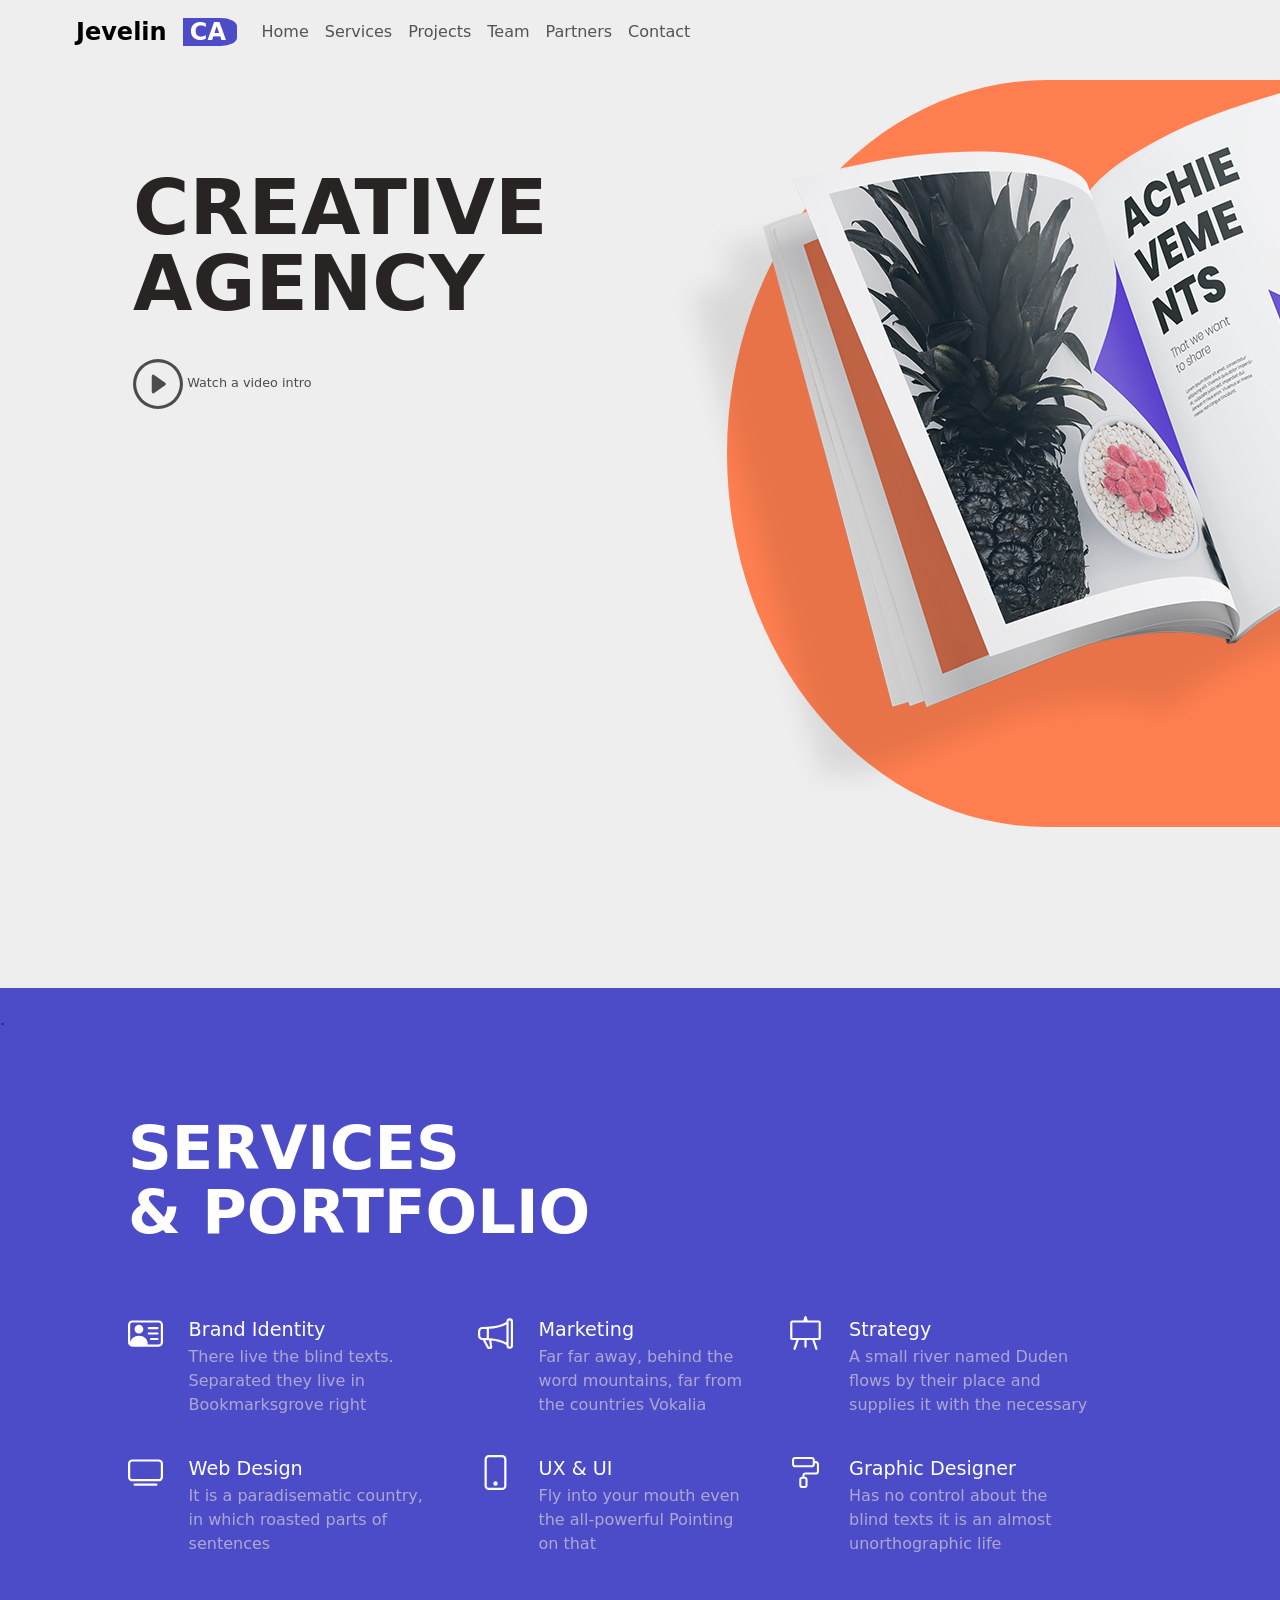
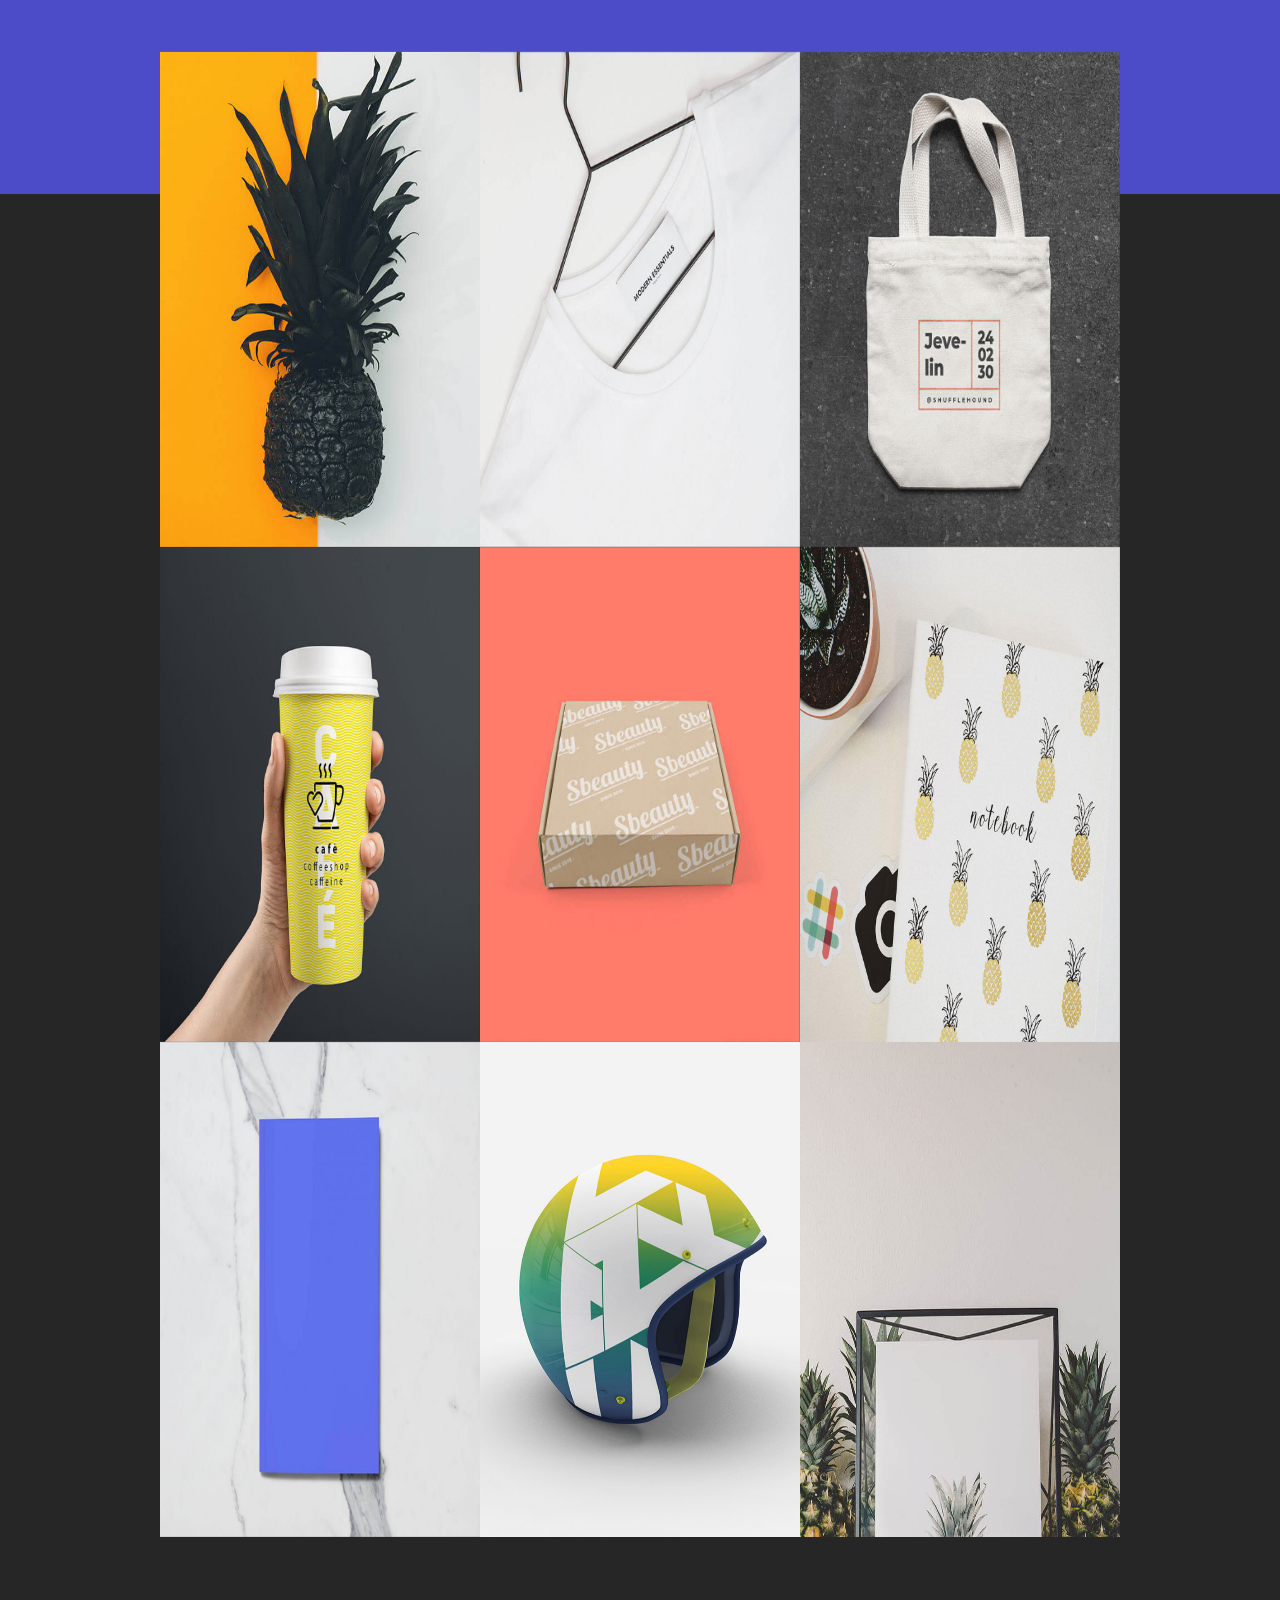
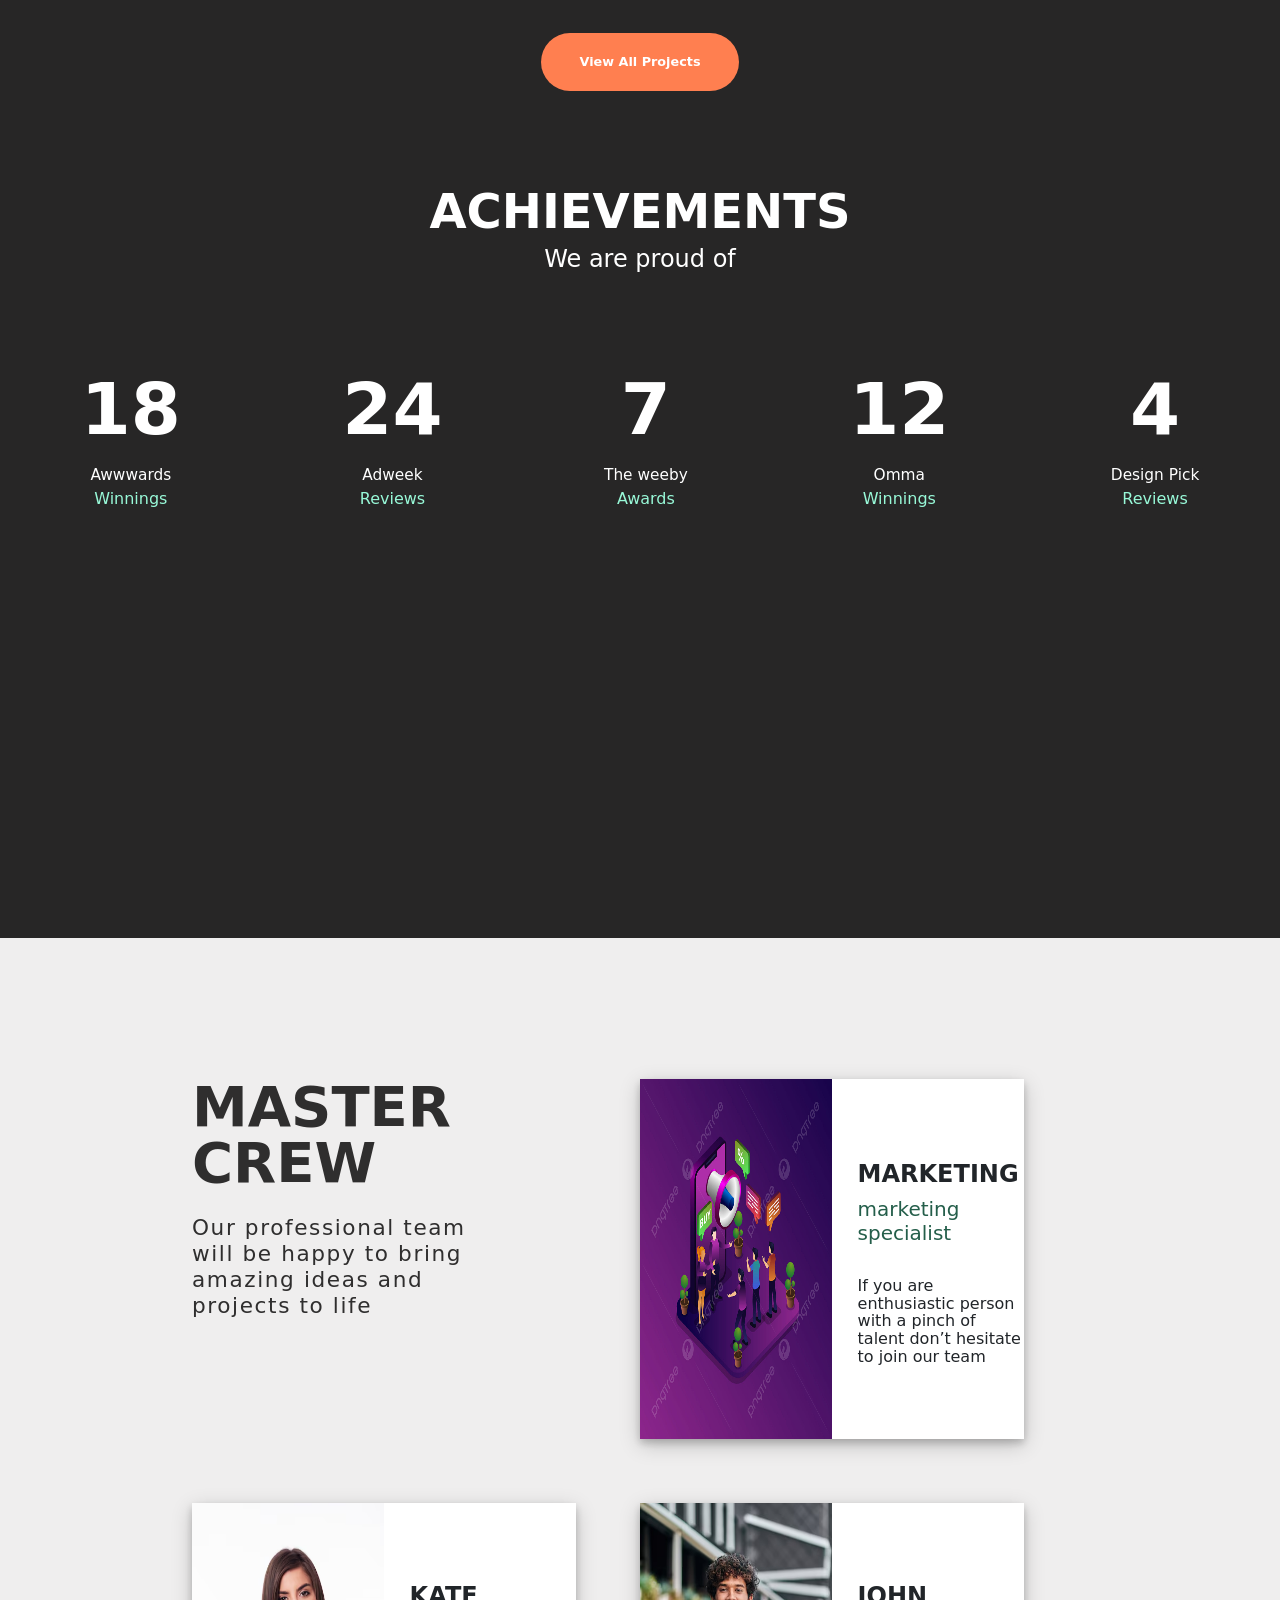
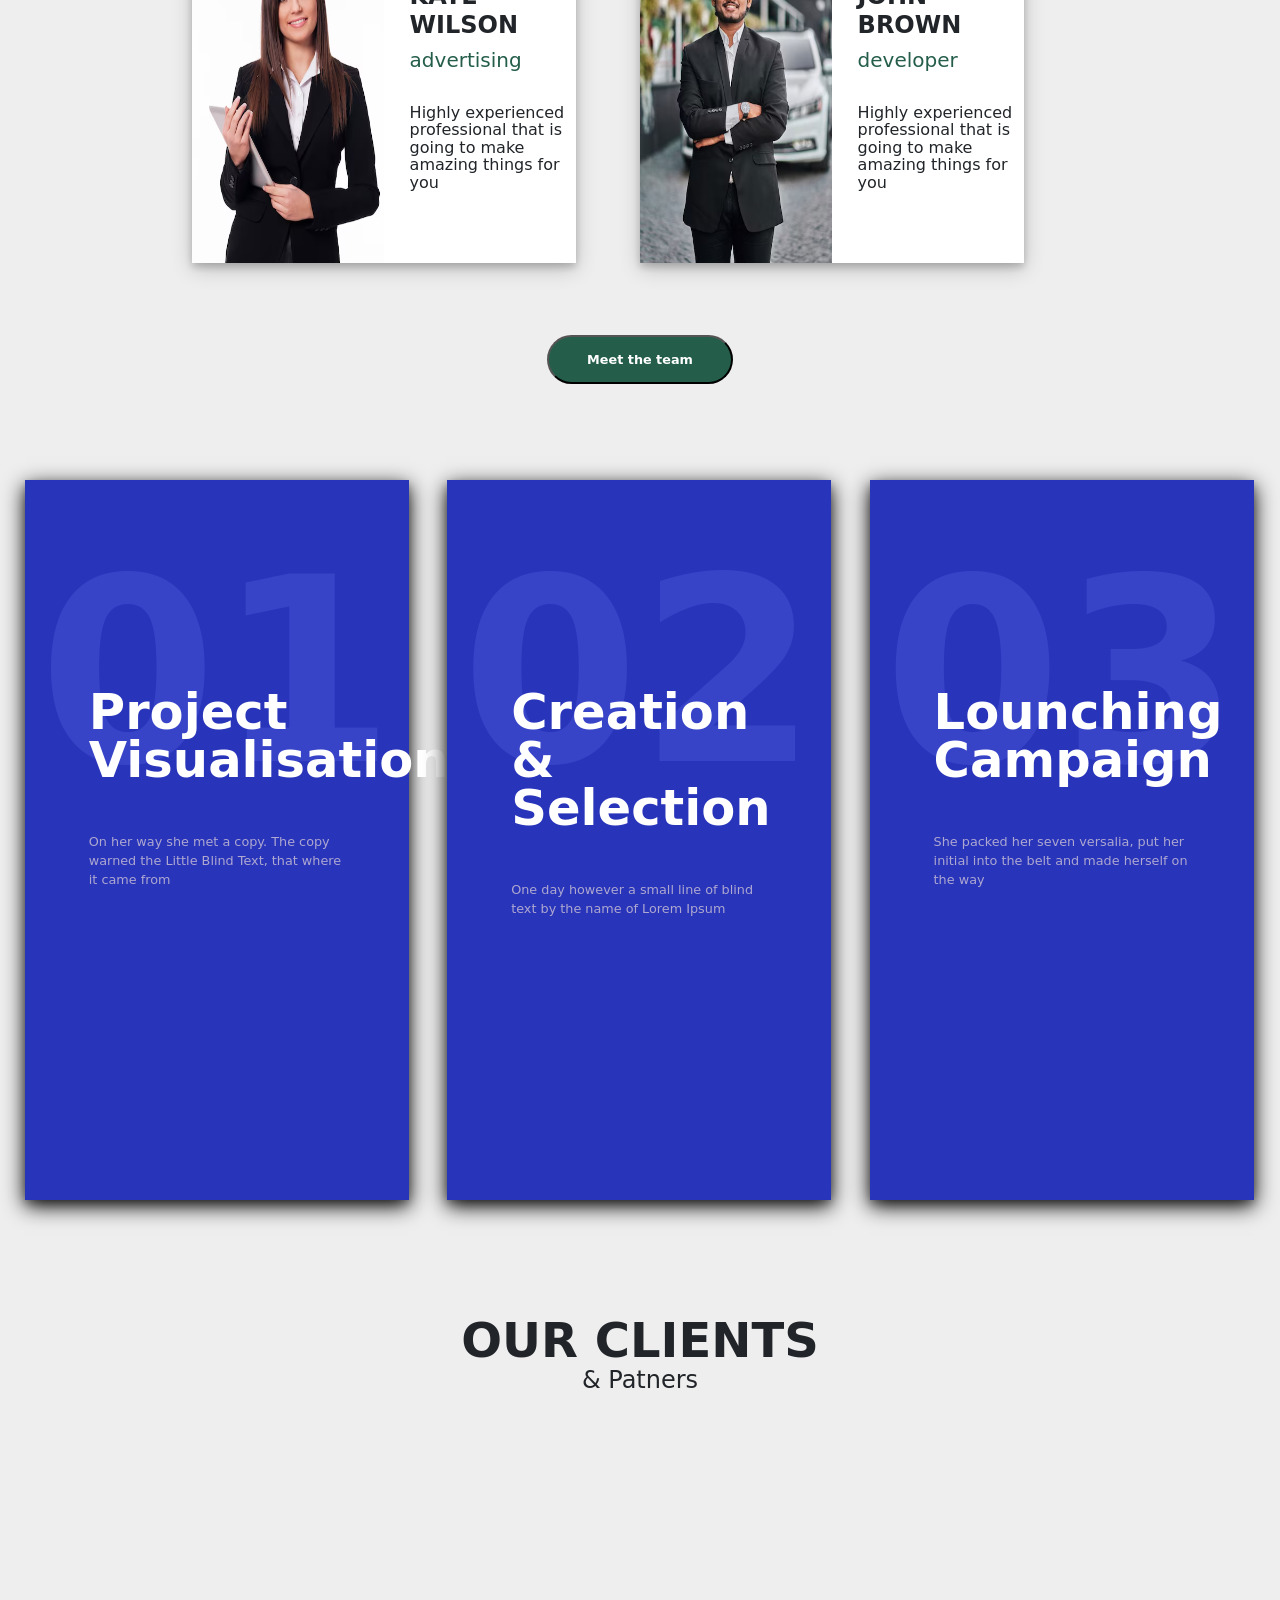
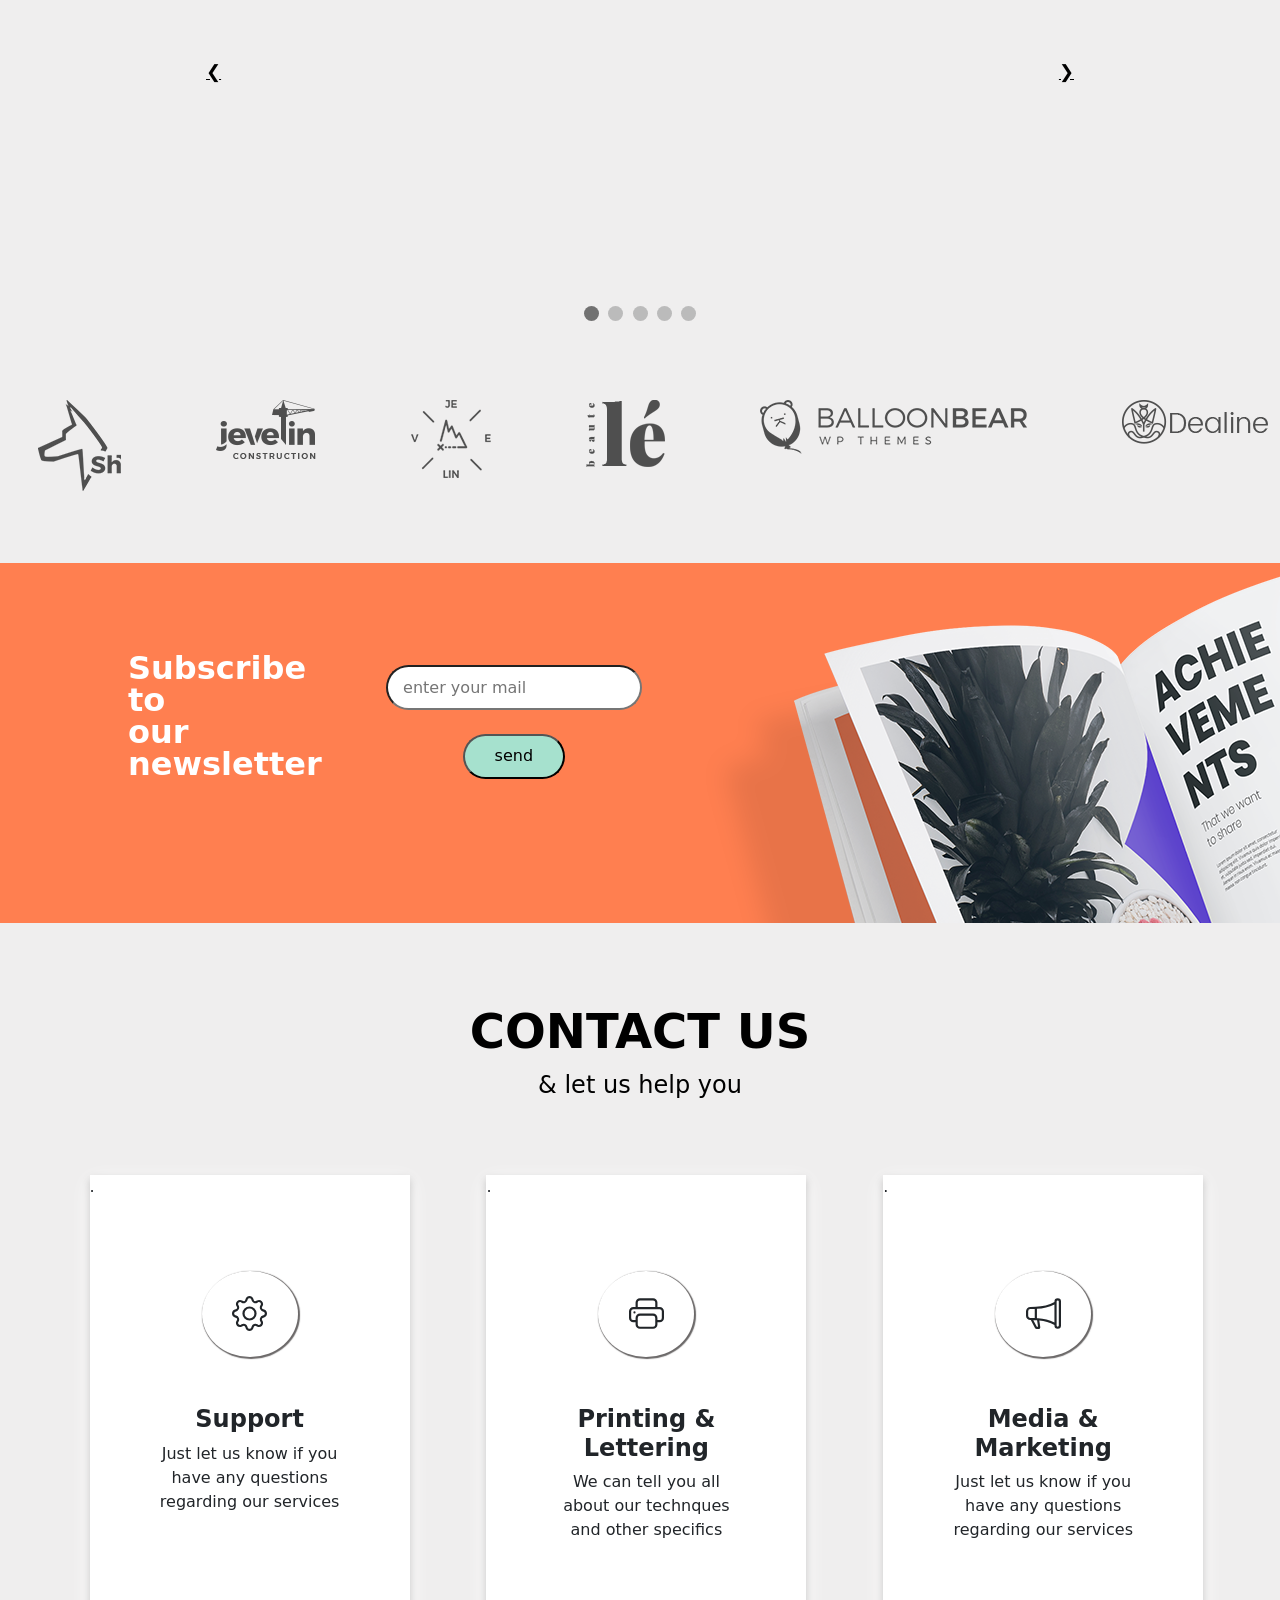
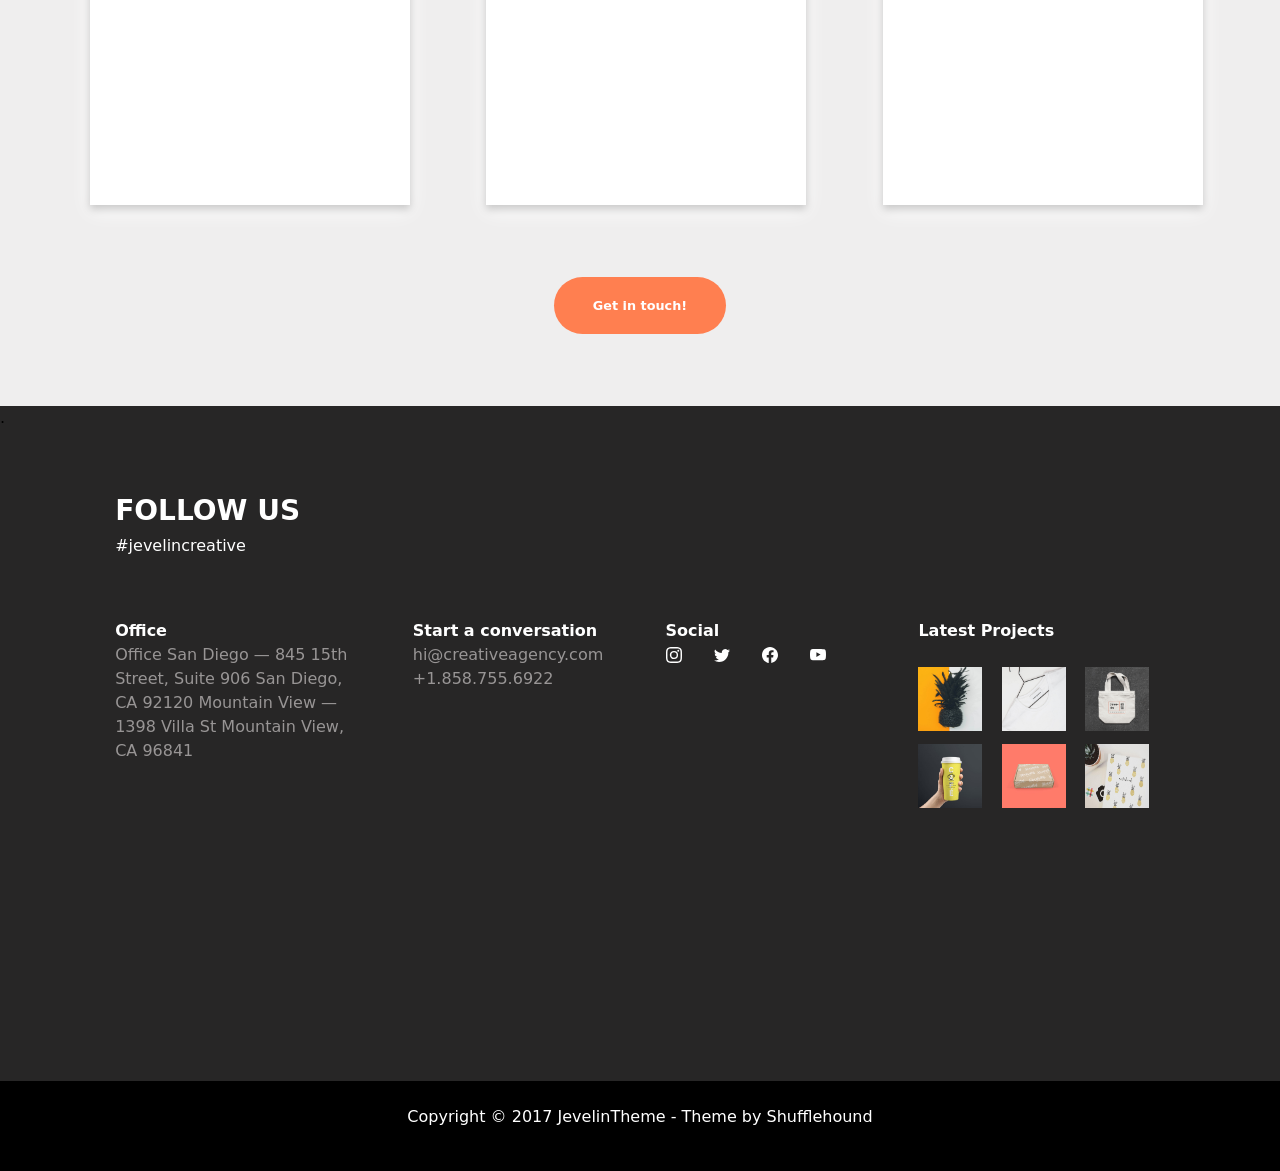
<file: creativeproject.html>
<!DOCTYPE html>
<html lang="en">
<head>
    <meta charset="UTF-8">
    <meta name="viewport" content="width=device-width, initial-scale=1.0">
    <title>Document</title>
    <link rel="stylesheet" href="https://cdn.jsdelivr.net/npm/bootstrap@5.3.3/dist/css/bootstrap.min.css" integrity="sha384-QWTKZyjpPEjISv5WaRU9OFeRpok6YctnYmDr5pNlyT2bRjXh0JMhjY6hW+ALEwIH" crossorigin="anonymous">
    <link rel="stylesheet" href="creativestyle.css">
    <link
    rel="stylesheet"
    href="https://cdnjs.cloudflare.com/ajax/libs/animate.css/4.1.1/animate.min.css" />
</head>
<body>
    <!--navbar  -->
 
    <nav class="navbar navbar-expand-lg bg-body-tertiary">
        <div class="container-fluid">
          <a class="navbar-brand" href="#">Jevelin &nbsp;<span class="ca">CA</span></a>
          <button class="navbar-toggler" type="button" data-bs-toggle="collapse" data-bs-target="#navbarNavAltMarkup" aria-controls="navbarNavAltMarkup" aria-expanded="false" aria-label="Toggle navigation">
            <span class="navbar-toggler-icon"></span>
          </button>
          <div class="collapse navbar-collapse" id="navbarNavAltMarkup">
            <div class="navbar-nav">
              <!-- <a class="nav-link active" aria-current="page" href="#">Home</a> -->
              <a class="nav-link" href="#home">Home</a>
              <a class="nav-link" href="#services">Services</a>
              <a class="nav-link" href="https://jevelin.shufflehound.com/creative-agency/portfolio/">Projects</a>
              <a class="nav-link" href="https://jevelin.shufflehound.com/creative-agency/team/">Team</a>
              <a class="nav-link" href="#partners">Partners</a>
              <a class="nav-link" href="https://jevelin.shufflehound.com/creative-agency/contacts/">Contact</a>
               </div>
          </div>
        </div>
      </nav>


      <!--title Section  -->
<article id="home">
    <div class="titlesection">.
        <div class="creative">
             <div class="animate__animated animate__slideInLeft">CREATIVE</div>
             <div class="animate__animated animate__slideInRight">AGENCY</div>
             <a href="https://www.youtube.com/watch?v=wQX8_nwylTY" class="video">
             <svg xmlns="http://www.w3.org/2000/svg" width="50" height="50" fill="currentColor" class="bi bi-play-circle firstvideosvg" viewBox="0 0 16 16">
                <path d="M8 15A7 7 0 1 1 8 1a7 7 0 0 1 0 14m0 1A8 8 0 1 0 8 0a8 8 0 0 0 0 16"/>
                <path d="M6.271 5.055a.5.5 0 0 1 .52.038l3.5 2.5a.5.5 0 0 1 0 .814l-3.5 2.5A.5.5 0 0 1 6 10.5v-5a.5.5 0 0 1 .271-.445"/>
              </svg> 
              <span class="watchvideo">Watch a video intro</span>
            </a>
        </div>
       
       <div class="orange">
        <img src="book.png" class="book animate__animated animate__pulse">
       </div>
    </div>

  </article>
  <article id="services">
    <!-- purple -->
<div class="black">
    <div class="purple">
        <div class="services">.
            <div class="servi">SERVICES</div>
            <div class="port">& PORTFOLIO</div>
       </div>
    <br><br><br>
    <div class="allicons">

       <!-- brand identity -->
       <div class="brandidentity">
           <div class="brand">
               <svg xmlns="http://www.w3.org/2000/svg" width="35" height="35" fill="currentColor" class="bi bi-person-vcard" viewBox="0 0 16 16">
                 <path d="M5 8a2 2 0 1 0 0-4 2 2 0 0 0 0 4m4-2.5a.5.5 0 0 1 .5-.5h4a.5.5 0 0 1 0 1h-4a.5.5 0 0 1-.5-.5M9 8a.5.5 0 0 1 .5-.5h4a.5.5 0 0 1 0 1h-4A.5.5 0 0 1 9 8m1 2.5a.5.5 0 0 1 .5-.5h3a.5.5 0 0 1 0 1h-3a.5.5 0 0 1-.5-.5"/>
                 <path d="M2 2a2 2 0 0 0-2 2v8a2 2 0 0 0 2 2h12a2 2 0 0 0 2-2V4a2 2 0 0 0-2-2zM1 4a1 1 0 0 1 1-1h12a1 1 0 0 1 1 1v8a1 1 0 0 1-1 1H8.96q.04-.245.04-.5C9 10.567 7.21 9 5 9c-2.086 0-3.8 1.398-3.984 3.181A1 1 0 0 1 1 12z"/>
               </svg>
           </div>
           <div class="brandtext">
                <div class="identity">Brand Identity</div>
                <div class="identity2">There live the blind texts. Separated they live in Bookmarksgrove right</div>
            </div>
        </div>

         <!-- Marketing -->
       <div class="brandidentity">
        <div class="brand">
            <svg xmlns="http://www.w3.org/2000/svg" width="35" height="35" fill="currentColor" class="bi bi-megaphone" viewBox="0 0 16 16">
                <path d="M13 2.5a1.5 1.5 0 0 1 3 0v11a1.5 1.5 0 0 1-3 0v-.214c-2.162-1.241-4.49-1.843-6.912-2.083l.405 2.712A1 1 0 0 1 5.51 15.1h-.548a1 1 0 0 1-.916-.599l-1.85-3.49-.202-.003A2.014 2.014 0 0 1 0 9V7a2.02 2.02 0 0 1 1.992-2.013 75 75 0 0 0 2.483-.075c3.043-.154 6.148-.849 8.525-2.199zm1 0v11a.5.5 0 0 0 1 0v-11a.5.5 0 0 0-1 0m-1 1.35c-2.344 1.205-5.209 1.842-8 2.033v4.233q.27.015.537.036c2.568.189 5.093.744 7.463 1.993zm-9 6.215v-4.13a95 95 0 0 1-1.992.052A1.02 1.02 0 0 0 1 7v2c0 .55.448 1.002 1.006 1.009A61 61 0 0 1 4 10.065m-.657.975 1.609 3.037.01.024h.548l-.002-.014-.443-2.966a68 68 0 0 0-1.722-.082z"/>
              </svg>
        </div>
        <div class="brandtext">
             <div class="identity">Marketing</div>
             <div class="identity2">Far far away, behind the word mountains, far from the countries Vokalia</div>
         </div>
     </div>

      <!-- strategy-->
      <div class="brandidentity">
        <div class="brand">
            <svg xmlns="http://www.w3.org/2000/svg" width="35" height="35" fill="currentColor" class="bi bi-easel" viewBox="0 0 16 16">
                <path d="M8 0a.5.5 0 0 1 .473.337L9.046 2H14a1 1 0 0 1 1 1v7a1 1 0 0 1-1 1h-1.85l1.323 3.837a.5.5 0 1 1-.946.326L11.092 11H8.5v3a.5.5 0 0 1-1 0v-3H4.908l-1.435 4.163a.5.5 0 1 1-.946-.326L3.85 11H2a1 1 0 0 1-1-1V3a1 1 0 0 1 1-1h4.954L7.527.337A.5.5 0 0 1 8 0M2 3v7h12V3z"/>
              </svg>
        </div>
        <div class="brandtext">
             <div class="identity">Strategy</div>
             <div class="identity2">A small river named Duden flows by their place and supplies it with the necessary</div>
         </div>
     </div>

      <!-- web design-->
      <div class="brandidentity">
        <div class="brand">
            <svg xmlns="http://www.w3.org/2000/svg" width="35" height="35" fill="currentColor" class="bi bi-tv" viewBox="0 0 16 16">
                <path d="M2.5 13.5A.5.5 0 0 1 3 13h10a.5.5 0 0 1 0 1H3a.5.5 0 0 1-.5-.5M13.991 3l.024.001a1.5 1.5 0 0 1 .538.143.76.76 0 0 1 .302.254c.067.1.145.277.145.602v5.991l-.001.024a1.5 1.5 0 0 1-.143.538.76.76 0 0 1-.254.302c-.1.067-.277.145-.602.145H2.009l-.024-.001a1.5 1.5 0 0 1-.538-.143.76.76 0 0 1-.302-.254C1.078 10.502 1 10.325 1 10V4.009l.001-.024a1.5 1.5 0 0 1 .143-.538.76.76 0 0 1 .254-.302C1.498 3.078 1.675 3 2 3zM14 2H2C0 2 0 4 0 4v6c0 2 2 2 2 2h12c2 0 2-2 2-2V4c0-2-2-2-2-2"/>
              </svg>
        </div>
        <div class="brandtext">
             <div class="identity">Web Design</div>
             <div class="identity2">It is a paradisematic country, in which roasted parts of sentences</div>
         </div>
     </div>


     <!-- UI & UX-->
     <div class="brandidentity">
        <div class="brand">
            <svg xmlns="http://www.w3.org/2000/svg" width="35" height="35" fill="currentColor" class="bi bi-phone" viewBox="0 0 16 16">
                <path d="M11 1a1 1 0 0 1 1 1v12a1 1 0 0 1-1 1H5a1 1 0 0 1-1-1V2a1 1 0 0 1 1-1zM5 0a2 2 0 0 0-2 2v12a2 2 0 0 0 2 2h6a2 2 0 0 0 2-2V2a2 2 0 0 0-2-2z"/>
                <path d="M8 14a1 1 0 1 0 0-2 1 1 0 0 0 0 2"/>
              </svg>
        </div>
        <div class="brandtext">
             <div class="identity">UX & UI</div>
             <div class="identity2">Fly into your mouth even the all-powerful Pointing on that </div>
         </div>
     </div>

    

     <!-- graphic designer-->
     <div class="brandidentity">
        <div class="brand">
            <svg id="Layer_1" viewBox="0 0 36 36" xmlns="http://www.w3.org/2000/svg" data-name="Layer 1" width="35">
               <path d="m30.93 7.2a3.22 3.22 0 0 0 -2.26-.94h-1.07v-1.06a3.18 3.18 0 0 0 -.94-2.26 3.22 3.22 0 0 0 -2.26-.94h-17.07a3.22 3.22 0 0 0 -2.26.94 3.18 3.18 0 0 0 -.94 2.26v4.27a3.18 3.18 0 0 0 .94 2.26 3.22 3.22 0 0 0 2.26.94h17.07a3.22 3.22 0 0 0 2.26-.94 3.18 3.18 0 0 0 .94-2.26v-1.07h1.07a1.07 1.07 0 0 1 1.07 1.07v7.47a1.07 1.07 0 0 1 -1.07 1.06h-10.67a3.2 3.2 0 0 0 -3.2 3.2v1.07a3.2 3.2 0 0 0 -3.2 3.2v5.33a3.2 3.2 0 0 0 3.2 3.2h2.13a3.2 3.2 0 0 0 3.2-3.2v-5.33a3.2 3.2 0 0 0 -3.2-3.2v-1.07a1.07 1.07 0 0 1 1.07-1.07h10.67a3.22 3.22 0 0 0 2.26-.94 3.18 3.18 0 0 0 .94-2.26v-7.46a3.18 3.18 0 0 0 -.94-2.27zm-5.46 2.27a1.07 1.07 0 0 1 -1.07 1.07h-17.07a1.07 1.07 0 0 1 -1.06-1.07v-4.27a1.07 1.07 0 0 1 1.06-1.07h17.07a1.07 1.07 0 0 1 1.07 1.07zm-7.47 16v5.33a1.07 1.07 0 0 1 -1.07 1.07h-2.13a1.07 1.07 0 0 1 -1.07-1.07v-5.33a1.07 1.07 0 0 1 1.07-1.07h2.13a1.07 1.07 0 0 1 1.07 1.07z" fill="#000000" style="fill: rgb(252, 252, 252);"></path>
            </svg>
        </div>
        <div class="brandtext">
             <div class="identity">Graphic Designer</div>
             <div class="identity2">Has no control about the blind texts it is an almost unorthographic life</div>
         </div>
     </div>
    </div> 
     
<br><br><br><br>
    <div class="allimages">
        <img src="img1.jpg" class="img1 animate__animated animate__fadeInUp " >
        <img src="img2.jpg" class="img1 animate__animated animate__fadeInUp" >
        <img src="img3.jpg" class="img1 animate__animated animate__fadeInUp">
        <img src="img4.jpg" class="img1 animate__animated animate__fadeInUp animate__animated animate__pulse">
        <img src="img5.jpg" class="img1 animate__animated animate__fadeInUp animate__animated animate__pulse">
        <img src="img6.jpg" class="img1 animate__animated animate__fadeInUp animate__animated animate__pulse">
        <img src="img7.jpg" class="img1 animate__animated animate__fadeInUp">
        <img src="img8.jpg" class="img1 animate__animated animate__fadeInUp">
        <img src="img9.jpg" class="img1 imgp animate__animated animate__fadeInUp">
    </div>
     

    <br><br><br><br>
    <center>
    <button class="viewbutton">View All Projects</button>
    <br><br><br><br><br>
    <div class="achieve">
         <div class="achi">ACHIEVEMENTS</div>
          <div class="we">We are proud of</div>
    </div>
 </center>
    <br><br><br>
<div class="flexible">
        
      <div class="innertext">
        <center>
          <div class="innernumbers">  18</div>
          <div class="heightfixing">
             <div class="smalltext">Awwwards</div>
             <div class="greentext">Winnings</div>
         </div>
         </center>
      </div>


      <div class="innertext">
        <center>
        <div class="innernumbers">  24</div>
        <div class="heightfixing">
           <div class="smalltext">Adweek</div>
          <div class="greentext">Reviews</div>
        </div>
        </center>
       </div>


    <div class="innertext"> 
      <center>
      <div class="innernumbers"> 7</div>
      <div class="heightfixing">
        <div class="smalltext">The weeby</div>
        <div class="greentext">Awards</div>
      </div>
      </center>
    </div>
    <div class="innertext">
      <center>
      <div class="innernumbers">  12</div>
      <div class="heightfixing">
          <div class="smalltext">Omma</div>
          <div class="greentext">Winnings</div>
      </div>
      </center>
     </div>
  
    <div class="innertext">
      <center ><span class="centering">
        <div class="innernumbers">  4</div>
        <div class="heightfixing">
           <div class="smalltext">Design Pick </div>
           <div class="greentext">Reviews</div>
       </div>
      </center>
    </span>
    </div>
 
  </div>





    
    <!-- black & purple closing tags -->
    </div>
</div>
</article>
<!-- master  andcard-->
<div class="mastercard">
  <div class="mc animate__animated animate__slideInLeft">
    <div class="master">MASTER
           <div>CREW</div>
    </div>
    <br>
    <div class="contvalue">Our professional team will be
        happy to bring amazing ideas
        and projects to life
    </div>
</div>
     <!-- marketing -->
    <div class="permit animate__animated animate__slideInRight">
     <div class="carddirty problem">
      <div class="laptop">
      <img src="marketing.jpg" alt="Avatar" class="imglap">
      </div>
      <div class="random"><br>
        <h4><b>MARKETING </b></h4> 
        <h5 style="color:rgb(36, 94, 74)">marketing specialist</h5>
        <br>
        <p class="none"> If you are enthusiastic person with a pinch of talent don’t hesitate to join our team
      </p>
      </div>
    </div>
  </div>





















</div><!-- master card div  closed  -->
 <div class="humancard">
<!-- female card -->
 
<div class="carddirty animate__animated animate__slideInLeft">
    <div class="laptop">
    <img src="female.avif" alt="Avatar" class="imglap">
    </div>
    <div class="random"><br>
      <h4><b>KATE WILSON </b></h4> 
      <h5 style="color:rgb(36, 94, 74)">advertising</h5>
      <br>
      <p class="none"> Highly experienced professional that is going to make amazing things for you

    </p>
    </div>
  </div>
 
<!-- male card -->
  <div class="carddirty  animate__animated animate__slideInRight">
    <div class="laptop">
    <img src="male.avif" alt="Avatar" class="imglap">
    </div>
    <div class="random"><br>
      <h4><b>JOHN BROWN </b></h4> 
      <h5 style="color:rgb(36, 94, 74)">developer</h5>
      <br>
      <p class="none">  Highly experienced professional that is going to make amazing things for you
    </p>
    </div>
  </div>

</div>   

<br><br><br>
<center>
<button class="meetbutton">Meet the team</button>
</center>


<!-- rgb(67, 67, 195) -->

<br><br><br><br>

<div class="bluecard">

<div class="container">
  <div class="one">01</div>
    <div class="content"><br>
       <div class="project"><br><br>
             <div><b>Project</b></div>
             <div> <b>Visualisation<br><br></b></div>
        </div>
    <div>
         <p class="projecttext">On her way she met a copy. The copy warned the Little Blind Text, that where it came from</p>
    </div>
  </div>
</div>



<div class="container">
  <div class="one two">02</div>
    <div class="content"><br>
       <div class="project"><br><br>
             <div><b>Creation</b></div>
             <div> <b>& Selection<br><br></b></div>
        </div>
    <div>
         <p class="projecttext">One day however a small line of blind text by the name of Lorem Ipsum</p>
    </div>
  </div>
</div>


<div class="container">
  <div class="one">03</div>
    <div class="content"><br>
       <div class="project"><br><br>
             <div><b>Lounching</b></div>
             <div> <b>Campaign<br><br></b></div>
        </div>
    <div>
         <p class="projecttext">She packed her seven versalia, put her initial into the belt and made herself on the way</p>
    </div>
  </div>
</div>
</div>

<!-- cards completed -->
 <br><br><br><br><br>
 <article id="partners">
<center>
  <div class="ourclients">
<div class="clients animate__animated animate__fadeInUp">OUR CLIENTS</div>
<div class="partners animate__animated animate__fadeInUp">& Patners</div>
</div>
</center>

<br><br>

<!-- icon card started -->
<div class="slideshow-container animate__animated animate__fadeInUp">

  <div class="mySlides fade" >
    <div class="numbertext">1 / 5</div>
               <!-- imag1 -->
                <center>
           <div class="white"><center>
            <br><br><br>
           <div class="card mb-3" style="max-width: 300px;">
             <div class="row g-0">
               <div class="col-md-4">
                <center><img src="iconimg1.png" class="img-fluid rounded-start jevelin1" alt="..."></center> 
               </div>
               <div class="col-md-8">
                 <div class="card-body" style="background-color: aquamarine;" width="100vw">
                   <center>
                    <h5 class="card-title">Jevelin </h5>
                   <p class="card-text">wordpress Theme</p>
                  </center>
                </div>
               </div>
             </div>
           </div>
           <br><br>
           <div class="whitetext">
           When, While the lovely valley teems with vapour around me, and the meridian sun striks the upper surfaces of the impentrable foliage of my trees,
          </div>
          </div>
        </center>
      </center>
   
  </div>
  
  <div class="mySlides fade">
    <div class="numbertext">2 / 5</div>
    <div>
      <center>
      <div class="white"><center>
        <br><br><br>
      <div class="card mb-3" style="max-width: 300px;">
        <div class="row g-0">
          <div class="col-md-4">
           <center><img src="iconimg2.png" class="img-fluid rounded-start jevelin2" alt="..."></center>
          </div>
         
          <div class="col-md-8">
            <div class="card-body" style="background-color: aquamarine;" width="100vw">
              <h5 class="card-title">Jevelin</h5>
              <p class="card-text">Construction Comapny</p>
             </div>
          </div>
     
        </div>
      </div>
      <br><br>
      <div class="whitetext">
      And grow familiar with the countless indescribable forms of the insects and files, then i feel the presence of the Almighty, who formed us in his own image, and the breath
      </div>
      </div>
     </div>
    </center>
    </center>
    
  </div>
  
  <div class="mySlides fade">
    <div class="numbertext">3 / 5</div>
                 <!-- image3 -->
            <center>
           <div class="white"><center>
            <br><br><br>
          <div class="card mb-3" style="max-width: 300px;">
            <div class="row g-0">
              <div class="col-md-4">
               
               <center> <img src="iconimg3.png" class="img-fluid rounded-start jevelin3" alt="..." ></center>
              </div>
           
              <div class="col-md-8">
                <div class="card-body" style="background-color: aquamarine;" width="100vw">
                  <h5 class="card-title">Jevelin </h5>
                  <p class="card-text">wordpress Theme</p>
                 </div>
              </div>
    
            </div>
          </div>
          <br><br>
          <div class="whitetext">
         A wonderful serenity has taken possession of my entire soul, like these sweet morings of spring which i enjoy with  my whole heart. Iam the alone, and feel the charm of existence in this spot, which was created for the bliss of souls like mine,
          </div>
          </div>
          </center>
        </center>
    
  </div>

  <div class="mySlides fade">
    <div class="numbertext">4 / 5</div>
                
            <!-- image4 -->
          <center>
            <div class="white"><center>
              <br><br><br>
            <div class="card mb-3" style="max-width: 300px;">
              <div class="row g-0">
                <div class="col-md-4">
                 
               <center> <img src="iconimg4.png" class="img-fluid rounded-start jevelin4" alt="..."></center>
                </div>
      
                <div class="col-md-8">
                  <div class="card-body" style="background-color: aquamarine;" width="100vw">
                    <h5 class="card-title">Lebeaute </h5>
                    <p class="card-text">Cosmetic Company</p>
                   </div>
                </div>

              </div>
            </div>
            <br><br>
            <div class="whitetext">
            Iam so happy, my dear friend, so absorbed in the exquisite sense of mere tranquil existence, that i neglect my talents. I should be incapable of drawing a single stoke at the present monent; and yet i feel that i never was a greater artist than now.
            </div>
            </div>
          </center>
        </center>    
    
  </div>
  <div class="mySlides fade">
    <div class="numbertext">5 / 5</div>
    <center>
    <div class="white"><center>
      <br><br><br>
    <div class="card mb-3" style="max-width: 300px;">
      <div class="row g-0">
        <div class="col-md-4">
         <center><img src="iconimg5.png" class="img-fluid rounded-start jevelin5" alt="..."></center>
        </div>
  
        <div class="col-md-8">
          <div class="card-body" style="background-color: aquamarine;" width="100vw">
            <h5 class="card-title">Ballonbear </h5>
            <p class="card-text">Imaginary Theme</p>
           </div>
        </div>

      </div>
      </div>
      <br><br>
      <div class="whitetext">
                I throw myself down among the tall grass by tricking stream; and, as Ilie close to the earth, athousand unknown plants are noticed by me:when I hear the buzz of the little world among the stalks.
      </div>
    </div>             
      </center>     
  </center>  
              
    
  </div>
  
  <a class="prev" onclick="plusSlides(-1)" style="color:black">❮</a>
  <a class="next" onclick="plusSlides(1)"  style="color:black">❯</a>
  
  </div>
  <br>
  
  <div style="text-align:center">
    <span class="dot" onclick="currentSlide(1)" ></span> 
    <span class="dot" onclick="currentSlide(2)"></span> 
    <span class="dot" onclick="currentSlide(3)"></span>
    <span class="dot" onclick="currentSlide(4)"></span>
    <span class="dot" onclick="currentSlide(5)"></span> 
  </div>
  
  <script>
  let slideIndex = 1;
  showSlides(slideIndex);
  
  function plusSlides(n) {
    showSlides(slideIndex += n);
  }
  
  function currentSlide(n) {
    showSlides(slideIndex = n);
  }
  
  function showSlides(n) {
    let i;
    let slides = document.getElementsByClassName("mySlides");
    let dots = document.getElementsByClassName("dot");
    if (n > slides.length) {slideIndex = 1}    
    if (n < 1) {slideIndex = slides.length}
    for (i = 0; i < slides.length; i++) {
      slides[i].style.display = "none";  
    }
    for (i = 0; i < dots.length; i++) {
      dots[i].className = dots[i].className.replace(" active", "");
    }
    slides[slideIndex-1].style.display = "block";  
    dots[slideIndex-1].className += " active";
  }
  </script>

<br><br><br>

<!-- icon card div  closed-->


<div class="horseallicons">
  <img src="iconimg1.png" alt="">
  <img src="iconimg2.png" alt="">
  <img src="iconimg3.png" alt="">
  <img src="iconimg4.png" alt="" class="horsehiding">
  <img src="iconimg5.png" alt="" class="horsehiding">
  <img src="iconimg6.png" alt="" class="horsehiding">
</div>
<br><br><br>
</article>
<div class="narrowbar">
  <div class="onlytext">
    <div class="subscribe">
      <div >Subscribe to</div>
      <div>our newsletter</div>
    </div>
    <div class="emailbutton">
         <input type="mail" class="mail" placeholder="&nbsp; &nbsp;enter your mail"><br><br>
         <center><button class="send">send</button></center>
    </div>
    <div class="bookimage">
      <img src="book.png" alt="">
    </div>
  </div>
</div>

<br><br><br>
     <center>
       <div class="achive animate__animated animate__fadeInUp">
        <div class="achi"  style="color:black">CONTACT US</div>
        <div class="we"  style="color:black">& let us help you</div>
        </div>
      </center>
 <br><br><br>


 <div class="lastcards animate__animated animate__fadeInUp">
  <!-- settings icon -->
  <div class="lastbox">.
         <center>
      <div class="settings">
        <svg xmlns="http://www.w3.org/2000/svg" width="35" height="35" fill="currentColor" class="bi bi-gear" viewBox="0 0 16 16">
          <path d="M8 4.754a3.246 3.246 0 1 0 0 6.492 3.246 3.246 0 0 0 0-6.492M5.754 8a2.246 2.246 0 1 1 4.492 0 2.246 2.246 0 0 1-4.492 0"/>
          <path d="M9.796 1.343c-.527-1.79-3.065-1.79-3.592 0l-.094.319a.873.873 0 0 1-1.255.52l-.292-.16c-1.64-.892-3.433.902-2.54 2.541l.159.292a.873.873 0 0 1-.52 1.255l-.319.094c-1.79.527-1.79 3.065 0 3.592l.319.094a.873.873 0 0 1 .52 1.255l-.16.292c-.892 1.64.901 3.434 2.541 2.54l.292-.159a.873.873 0 0 1 1.255.52l.094.319c.527 1.79 3.065 1.79 3.592 0l.094-.319a.873.873 0 0 1 1.255-.52l.292.16c1.64.893 3.434-.902 2.54-2.541l-.159-.292a.873.873 0 0 1 .52-1.255l.319-.094c1.79-.527 1.79-3.065 0-3.592l-.319-.094a.873.873 0 0 1-.52-1.255l.16-.292c.893-1.64-.902-3.433-2.541-2.54l-.292.159a.873.873 0 0 1-1.255-.52zm-2.633.283c.246-.835 1.428-.835 1.674 0l.094.319a1.873 1.873 0 0 0 2.693 1.115l.291-.16c.764-.415 1.6.42 1.184 1.185l-.159.292a1.873 1.873 0 0 0 1.116 2.692l.318.094c.835.246.835 1.428 0 1.674l-.319.094a1.873 1.873 0 0 0-1.115 2.693l.16.291c.415.764-.42 1.6-1.185 1.184l-.291-.159a1.873 1.873 0 0 0-2.693 1.116l-.094.318c-.246.835-1.428.835-1.674 0l-.094-.319a1.873 1.873 0 0 0-2.692-1.115l-.292.16c-.764.415-1.6-.42-1.184-1.185l.159-.291A1.873 1.873 0 0 0 1.945 8.93l-.319-.094c-.835-.246-.835-1.428 0-1.674l.319-.094A1.873 1.873 0 0 0 3.06 4.377l-.16-.292c-.415-.764.42-1.6 1.185-1.184l.292.159a1.873 1.873 0 0 0 2.692-1.115z"/>
        </svg>
      </div><br><br>
     <div class="support">
        <div ><h4><b>Support</b></h4></div>
         <div>Just let us know if you have any questions regarding our services</div>
    </div>
  </div>
    </center>
       
  <!-- print -->
    <div class="lastbox">.
       <center>
    <div class="settings">
      <svg xmlns="http://www.w3.org/2000/svg" width="35" height="35" fill="currentColor" class="bi bi-printer" viewBox="0 0 16 16">
        <path d="M2.5 8a.5.5 0 1 0 0-1 .5.5 0 0 0 0 1"/>
        <path d="M5 1a2 2 0 0 0-2 2v2H2a2 2 0 0 0-2 2v3a2 2 0 0 0 2 2h1v1a2 2 0 0 0 2 2h6a2 2 0 0 0 2-2v-1h1a2 2 0 0 0 2-2V7a2 2 0 0 0-2-2h-1V3a2 2 0 0 0-2-2zM4 3a1 1 0 0 1 1-1h6a1 1 0 0 1 1 1v2H4zm1 5a2 2 0 0 0-2 2v1H2a1 1 0 0 1-1-1V7a1 1 0 0 1 1-1h12a1 1 0 0 1 1 1v3a1 1 0 0 1-1 1h-1v-1a2 2 0 0 0-2-2zm7 2v3a1 1 0 0 1-1 1H5a1 1 0 0 1-1-1v-3a1 1 0 0 1 1-1h6a1 1 0 0 1 1 1"/>
      </svg>
    </div><br><br>
    <div class="support">
       <div ><h4><b>Printing & Lettering</b></h4></div>
        <div>We can tell you all about our technques and other specifics</div>
   </div>
 </div>



      <!-- marketing -->
      <div class="lastbox">.
        <center>
     <div class="settings">
      <svg xmlns="http://www.w3.org/2000/svg" width="35" height="35" fill="currentColor" class="bi bi-megaphone" viewBox="0 0 16 16">
        <path d="M13 2.5a1.5 1.5 0 0 1 3 0v11a1.5 1.5 0 0 1-3 0v-.214c-2.162-1.241-4.49-1.843-6.912-2.083l.405 2.712A1 1 0 0 1 5.51 15.1h-.548a1 1 0 0 1-.916-.599l-1.85-3.49-.202-.003A2.014 2.014 0 0 1 0 9V7a2.02 2.02 0 0 1 1.992-2.013 75 75 0 0 0 2.483-.075c3.043-.154 6.148-.849 8.525-2.199zm1 0v11a.5.5 0 0 0 1 0v-11a.5.5 0 0 0-1 0m-1 1.35c-2.344 1.205-5.209 1.842-8 2.033v4.233q.27.015.537.036c2.568.189 5.093.744 7.463 1.993zm-9 6.215v-4.13a95 95 0 0 1-1.992.052A1.02 1.02 0 0 0 1 7v2c0 .55.448 1.002 1.006 1.009A61 61 0 0 1 4 10.065m-.657.975 1.609 3.037.01.024h.548l-.002-.014-.443-2.966a68 68 0 0 0-1.722-.082z"/>
      </svg>
    </div><br><br>
    <div class="support">
       <div ><h4><b>Media & Marketing</b></h4></div>
        <div>Just let us know if you have any questions regarding our services</div>
   </div>
 </div>
</div>

<br><br><br>
<center>
    <button class="viewbutton">Get in touch!</button>
</center>
<br><br><br>
<div class="lastblack">
   <div class="lastgrey"><span style="color:black">.</span>

        <div class="follow">
          <h3><b>FOLLOW US</b></h3>
          <h6>#jevelincreative</h6>
        </div>


    <div class="lastallcontent">

          <div class="officecontent1">
              <div class="office"><b>Office</b></div>
              <div class="officetext">Office San Diego — 845 15th Street, Suite 906 San Diego, CA 92120 Mountain View — 1398 Villa St Mountain View, CA 96841</div>
          </div>
          
          <div class="officecontent">
            <div class="office"><b>Start a conversation</b></div>
            <div class="officetext">hi@creativeagency.com +1.858.755.6922</div>
          </div>

       <div class="officecontent tube">
          <div class="office"><b>Social</b></div>
       <div class="flexicons">
          <div class="office"><b>
                 <!-- insta icons -->
               <svg xmlns="http://www.w3.org/2000/svg" width="16" height="16" fill="currentColor" class="bi bi-instagram" viewBox="0 0 16 16">
                 <path d="M8 0C5.829 0 5.556.01 4.703.048 3.85.088 3.269.222 2.76.42a3.9 3.9 0 0 0-1.417.923A3.9 3.9 0 0 0 .42 2.76C.222 3.268.087 3.85.048 4.7.01 5.555 0 5.827 0 8.001c0 2.172.01 2.444.048 3.297.04.852.174 1.433.372 1.942.205.526.478.972.923 1.417.444.445.89.719 1.416.923.51.198 1.09.333 1.942.372C5.555 15.99 5.827 16 8 16s2.444-.01 3.298-.048c.851-.04 1.434-.174 1.943-.372a3.9 3.9 0 0 0 1.416-.923c.445-.445.718-.891.923-1.417.197-.509.332-1.09.372-1.942C15.99 10.445 16 10.173 16 8s-.01-2.445-.048-3.299c-.04-.851-.175-1.433-.372-1.941a3.9 3.9 0 0 0-.923-1.417A3.9 3.9 0 0 0 13.24.42c-.51-.198-1.092-.333-1.943-.372C10.443.01 10.172 0 7.998 0zm-.717 1.442h.718c2.136 0 2.389.007 3.232.046.78.035 1.204.166 1.486.275.373.145.64.319.92.599s.453.546.598.92c.11.281.24.705.275 1.485.039.843.047 1.096.047 3.231s-.008 2.389-.047 3.232c-.035.78-.166 1.203-.275 1.485a2.5 2.5 0 0 1-.599.919c-.28.28-.546.453-.92.598-.28.11-.704.24-1.485.276-.843.038-1.096.047-3.232.047s-2.39-.009-3.233-.047c-.78-.036-1.203-.166-1.485-.276a2.5 2.5 0 0 1-.92-.598 2.5 2.5 0 0 1-.6-.92c-.109-.281-.24-.705-.275-1.485-.038-.843-.046-1.096-.046-3.233s.008-2.388.046-3.231c.036-.78.166-1.204.276-1.486.145-.373.319-.64.599-.92s.546-.453.92-.598c.282-.11.705-.24 1.485-.276.738-.034 1.024-.044 2.515-.045zm4.988 1.328a.96.96 0 1 0 0 1.92.96.96 0 0 0 0-1.92m-4.27 1.122a4.109 4.109 0 1 0 0 8.217 4.109 4.109 0 0 0 0-8.217m0 1.441a2.667 2.667 0 1 1 0 5.334 2.667 2.667 0 0 1 0-5.334"/>
               </svg></b>
          </div>

          <div class="office"><b>
                 <!-- twitter -->
                <svg xmlns="http://www.w3.org/2000/svg" width="16" height="16" fill="currentColor" class="bi bi-twitter" viewBox="0 0 16 16">
                  <path d="M5.026 15c6.038 0 9.341-5.003 9.341-9.334q.002-.211-.006-.422A6.7 6.7 0 0 0 16 3.542a6.7 6.7 0 0 1-1.889.518 3.3 3.3 0 0 0 1.447-1.817 6.5 6.5 0 0 1-2.087.793A3.286 3.286 0 0 0 7.875 6.03a9.32 9.32 0 0 1-6.767-3.429 3.29 3.29 0 0 0 1.018 4.382A3.3 3.3 0 0 1 .64 6.575v.045a3.29 3.29 0 0 0 2.632 3.218 3.2 3.2 0 0 1-.865.115 3 3 0 0 1-.614-.057 3.28 3.28 0 0 0 3.067 2.277A6.6 6.6 0 0 1 .78 13.58a6 6 0 0 1-.78-.045A9.34 9.34 0 0 0 5.026 15"/>
                </svg></b>
          </div>
         

          <div class="office"><b><!-- facebook -->
            <svg xmlns="http://www.w3.org/2000/svg" width="16" height="16" fill="currentColor" class="bi bi-facebook" viewBox="0 0 16 16">
              <path d="M16 8.049c0-4.446-3.582-8.05-8-8.05C3.58 0-.002 3.603-.002 8.05c0 4.017 2.926 7.347 6.75 7.951v-5.625h-2.03V8.05H6.75V6.275c0-2.017 1.195-3.131 3.022-3.131.876 0 1.791.157 1.791.157v1.98h-1.009c-.993 0-1.303.621-1.303 1.258v1.51h2.218l-.354 2.326H9.25V16c3.824-.604 6.75-3.934 6.75-7.951"/>
            </svg> </b>
          </div>
      

          <div class="office"><b><!-- youtube -->
            <svg xmlns="http://www.w3.org/2000/svg" width="16" height="16" fill="currentColor" class="bi bi-youtube" viewBox="0 0 16 16">
              <path d="M8.051 1.999h.089c.822.003 4.987.033 6.11.335a2.01 2.01 0 0 1 1.415 1.42c.101.38.172.883.22 1.402l.01.104.022.26.008.104c.065.914.073 1.77.074 1.957v.075c-.001.194-.01 1.108-.082 2.06l-.008.105-.009.104c-.05.572-.124 1.14-.235 1.558a2.01 2.01 0 0 1-1.415 1.42c-1.16.312-5.569.334-6.18.335h-.142c-.309 0-1.587-.006-2.927-.052l-.17-.006-.087-.004-.171-.007-.171-.007c-1.11-.049-2.167-.128-2.654-.26a2.01 2.01 0 0 1-1.415-1.419c-.111-.417-.185-.986-.235-1.558L.09 9.82l-.008-.104A31 31 0 0 1 0 7.68v-.123c.002-.215.01-.958.064-1.778l.007-.103.003-.052.008-.104.022-.26.01-.104c.048-.519.119-1.023.22-1.402a2.01 2.01 0 0 1 1.415-1.42c.487-.13 1.544-.21 2.654-.26l.17-.007.172-.006.086-.003.171-.007A100 100 0 0 1 7.858 2zM6.4 5.209v4.818l4.157-2.408z"/>
            </svg></b>
          </div>
         </div>
         </div><!-- officeallcontent closing tag -->


         
        <div class="officecontent4">
          <div class="office"><b>Latest Projects</b></div><br>
          <div class="lastpics">
            <a href="https://jevelin.shufflehound.com/creative-agency/project/oranging-branding/"> <img src="img1.jpg" alt="" class="settingsize"></a>
            <a href="https://jevelin.shufflehound.com/creative-agency/project/modern-essentials-apparel/"> <img src="img2.jpg" alt="" class="settingsize"></a>
            <a href="https://jevelin.shufflehound.com/creative-agency/project/jevelin-festival/"> <img src="img3.jpg" alt="" class="settingsize"></a>
            <a href="https://jevelin.shufflehound.com/creative-agency/project/coffee-cup/"> <img src="img4.jpg" alt="" class="settingsize"></a>
            <a href="https://jevelin.shufflehound.com/creative-agency/project/post-office/"> <img src="img5.jpg" alt="" class="settingsize"></a>
            <a href="https://jevelin.shufflehound.com/creative-agency/project/the-notebook-project/"> <img src="img6.jpg" alt="" class="settingsize"></a>
          </div>
        </div>

    </div>
    <!-- GREY & black closing divs -->
   </div>
   <center>
    <div class="copy"><h6>Copyright © 2017 JevelinTheme - Theme by Shufflehound</h6></div>
  </center>
  </div>
   
          <script src="https://cdn.jsdelivr.net/npm/bootstrap@5.3.3/dist/js/bootstrap.min.js" integrity="sha384-0pUGZvbkm6XF6gxjEnlmuGrJXVbNuzT9qBBavbLwCsOGabYfZo0T0to5eqruptLy" crossorigin="anonymous"></script>


  </body>
</html>
</file>
<file: creativestyle.css>
*{
    margin:0;
    padding:0;
    box-sizing: border-box;
    
}
body{
    overflow-x:hidden;
   background-color: #efeeee;
   width:100vw;
}
.container-fluid{
    background-color:#efeeee;
    height:5vw;
    width:100vw;
    position: fixed;
    top:0px;
    z-index: 1;
}
.animate__animated .animate__slideInLeft {
    --animate-duration: 2s;
  }
  .animate__animated .animate__slideRight {
    --animate-duration: 2s;
  }
  
.ca{
    color:white;
    font-weight: 900;
    background-color:rgb(76, 76, 201);
    padding-left:0.5vw;
    padding-right: 0.9vw;
    border-top-right-radius: 30%;
    border-bottom-right-radius: 30%;
    margin-top: 0.2vw;
    margin-bottom: 0.2vw;
   
}  
.navbar-brand{
    margin-left: 5vw;
    font-size: x-large;
    font-weight: 800;
}
.titlesection{
    background-color: #efeeee;
    width:100vw;
    height:108vh;
    display:flex;
    overflow:hidden;
}
.creative{
    font-size: 6vw;
    font-weight: 800;
    margin-left:10vw;
    margin-top:12vw;
    line-height:6vw;
    color:rgb(40, 36, 36)
}
.orange{
    background-color:coral;
    width:50vw;
    height:83vh;
    margin-top: 5vw;
    border-top-left-radius: 100%;
    border-bottom-left-radius: 100%;
    margin-left:14vw;
    
}
.book{
    margin-left:-4vw;
    margin-top:-1.3vw;
}
.video{
    text-decoration: none;
    color:rgb(77, 75, 75);
    font-size: 1vw;
    font-weight: 500;
    letter-spacing: 150%;
}
.bi-play-circle{
    color:rgb(77, 75, 75);
}
.black{
    background-color: rgb(39, 38, 38);
    width:100vw;
    height:170vw;
}




.purple{
    background-color: rgb(76, 76, 201);
    width:100vw;
    height:63vw;
}
.services{
    line-height:400%;
}
.servi{
    color:white;
    font-size: 380%;
    font-weight:800;
     margin-top:5vw;
     margin-left:10vw;
}
.port{
    color:white;
    font-size: 380%;
    font-weight:800;
    margin-left:10vw;
}
.allicons{
    display:grid;
    grid-template-columns: auto auto auto;
    margin-left:10vw ;
    margin-right: 15vw;
    gap:3vw;
}
.brandidentity{
    display:flex;
    
    gap:2vw;
    color:white;
}
.identity{
    font-size: larger;
}
.identity2{
    color:rgb(173, 167, 209);
}
.allimages{
    display:grid;
    grid-template-columns: auto auto auto;
    justify-content: center;
    gap:0px;
}
.img1{
    width:25vw;
    height:55vh;
    
    
}

.viewbutton{
    color:white;
    background-color:coral ;
    border-top-left-radius: 50px;
    border-bottom-left-radius: 50px;
    border-top-right-radius: 50px;
    border-bottom-right-radius: 50px;
    padding-left:3vw;
    padding-right:3vw;
    padding-top:1.5vw;
    padding-bottom:1.5vw;
    font-size:1vw;
    font-weight: bold;
    border:none;
    
}
.achi{
    font-size:300% ;
    font-weight: 800;
    color:white;
}
.we{
    color:white;
    font-size: 150%;
}
.achieve{
    line-height: 300%;
}
.flexible{
    display:grid;
    grid-template-columns: auto auto auto auto auto;
    /* gap:20vw; */
}
 .innernumbers{
    font-size:450%;
    font-weight: 800;
    color:white;
 }
 .heightfixing{
     line-height: 150%;
 }
 .smalltext{
    color:white;
    font-size:1.2vw;
 }
 .greentext{
    color:rgb(152, 249, 216)
 }

.mc{
    color:rgb(47, 46, 46);
    margin-left:15vw;
    background-color:#efeeee;
    width:23vw;
    height:30vh;
}
.master{
    font-size: 350%;
    font-weight: 900;
    line-height:100%
}
.contvalue{
    font-size: 135%;
    line-height: 120%;
    letter-spacing: 0.1rem;
}
.mastercard{
    display:flex;
    margin-top:11vw;
    gap:12vw;
}
.carddirty{
    display:flex;
    flex-direction: row;
    width:30vw;
    height:40vh;
    background-color: white;
    box-shadow: 0 4px 8px 0 rgba(0, 0, 0, 0.2), 0 6px 20px 0 rgba(0, 0, 0, 0.19);
}
  .imglap{
    width:15vw;
    height:100%;
}
.random{
    align-content: center;
    margin-left:2vw;
}
.none{
    line-height: 110%;
}

.humancard{
    display:flex;
    margin-top:5vw ;
    margin-left: 15vw;
    gap:5vw;
}
.meetbutton{
    color:white;
    background-color:rgb(36, 94, 74) ;
    border-top-left-radius: 50px;
    border-bottom-left-radius: 50px;
    border-top-right-radius: 50px;
    border-bottom-right-radius: 50px;
    padding-left:3vw;
    padding-right:3vw;
    padding-top:1vw;
    padding-bottom:1vw;
    font-size:1vw;
    font-weight: bold;
    
}
/* cars  shadow */
* {
    box-sizing: border-box;
  }
  
  .container {
    position: relative;
    max-width: 800px;
    margin: 0 auto;
  }
   .content {
    position: absolute;
    bottom: 0;
    background: rgb(76, 76, 201); /* Fallback color */
    background: rgba(4, 29, 169, 0.5); /* Black background with 0.5 opacity */
    color: #fefcfc;
    width: 30vw;
    height:100%;
    padding: 5vw;
    line-height: 300%;
  }
  .one{
    background-color: rgb(76, 76, 201);
    width:30vw;
    height:65vh;
    font-weight: 900;
    color:rgb(108, 108, 231);
    font-size:20vw;
    box-shadow: 0 4px 8px 0 rgba(0, 0, 0, 0.2), 0 6px 20px 0 rgba(0, 0, 0, 0.19);
    text-align:center;
  
    text-shadow: 50px 50px 50px 50px grey;
    box-shadow: 0 4px 8px 0 rgba(0, 0, 0, 0.2), 0 6px 20px 0 black;
  }
.project{
  color:white;
  font-size: 310%;
  font-weight:800;
 
  
}

.projecttext{
  color:rgb(173, 167, 209);
  font-size: 1vw;
  line-height: 150%;
  font-weight: 500;
}
.bluecard{
    display:grid;
    grid-template-columns: auto auto auto;
    gap:0px;
    margin-left: 1vw;
    /* margin-right: 50vw; */
}
.clients{
    font-size:300% ;
    font-weight: 800;
}
.partners{
    font-size: 150%;
}
.ourclients{
    line-height: 250%;
}

/* horse card staring  */
.white{
    background-color: white;
    width:60vw;
    height:48vh;
    box-shadow: 0 4px 8px 0 rgba(0, 0, 0, 0.2), 0 6px 20px 0 white;
   
}
.mb-3{
    height:12.3vh;
}
.card-body{
    width:13.3vw;
}
.whitetext{
    margin-left:10vw;
    margin-right:10vw;
}
.horseallicons{
    display:grid;
    grid-template-columns: auto auto auto auto auto auto;
    gap:6.5vw;
    margin-left:3vw;

}
/* carosel styles */
.slideshow-container {
    max-width: 900px;
    position: relative;
    margin: auto;
  }
  
  /* Next & previous buttons */
  .prev, .next {
    cursor: pointer;
    position: absolute;
    top: 50%;
    width: auto;
    padding: 16px;
    margin-top: -22px;
    color: white;
    font-weight: bold;
    font-size: 18px;
    transition: 0.6s ease;
    border-radius: 0 3px 3px 0;
    user-select: none;
  }
  
  /* Position the "next button" to the right */
  .next {
    right: 0;
    border-radius: 3px 0 0 3px;
  }
  
  /* On hover, add a black background color with a little bit see-through */
  .prev:hover, .next:hover {
    background-color: rgba(0,0,0,0.8);
  }
  
  /* Caption text */
  .text {
    color: #f2f2f2;
    font-size: 15px;
    padding: 8px 12px;
    position: absolute;
    bottom: 8px;
    width: 100%;
    text-align: center;
  }
  
  /* Number text (1/3 etc) */
  .numbertext {
    color: #f2f2f2;
    font-size: 12px;
    padding: 8px 12px;
    position: absolute;
    top: 0;
  }
  
  /* The dots/bullets/indicators */
  .dot {
    cursor: pointer;
    height: 15px;
    width: 15px;
    margin: 0 2px;
    background-color: #bbb;
    border-radius: 50%;
    display: inline-block;
    transition: background-color 0.6s ease;
  }
  
  .active, .dot:hover {
    background-color: #717171;
  }
  
  /* Fading animation */
  .fade {
    animation-name: fade;
    animation-duration: 5000s;

   visibility: visible;
  }



/* horse closing */






.narrowbar{
    background-color:coral;
    width:100vw;
    height:40vh;
    display:flex;
    flex-direction: row;
    overflow: hidden;
   

}
.onlytext{
    display:flex;
    flex-direction: row;
    gap:5vw;
   
  
}
.mail{
    width:20vw;
    height:3.5vw;
    color: grey;
    border-top-left-radius: 25px;
    border-top-right-radius: 25px;
    border-bottom-right-radius: 25px;
    border-bottom-left-radius: 25px;
   
}
.send{
    width:8vw;
    height:3.5vw;
    background-color: rgb(166, 225, 206);
    border-top-left-radius: 25px;
    border-top-right-radius: 25px;
    border-bottom-right-radius: 25px;
    border-bottom-left-radius: 25px;
}
.subscribe{
    line-height: 100%;
    font-size:200% ;
    font-weight: 800;
    color:white;
    margin-top: 7vw;
    margin-left:10vw;
}
.emailbutton{
    margin-top: 8vw;

}
.bookimage{
    margin-top:-2vw;
     margin-left:vw; 
    
} 
/* settings cards starting */
.lastbox{ 
    width:25vw;
    height:50vh;
    background-color: white;
    box-shadow: 0 4px 8px 0 rgba(0, 0, 0, 0.2), 0 6px 20px 0 white;
   
}
.support{
    margin-left:5vw;
   margin-right:5vw;
}
.settings{
    width:30%;
    height:50%;
    padding:2vw;
    background-color:white;
    margin-top:8vh;
     border-radius:50%; 
    box-shadow: 1px 1px 1px 1px  rgba(82, 80, 80, 0.2), 1px 1px 1px 1px rgb(115, 112, 112);

}
.lastcards{
    display:grid;
    grid-template-columns: auto auto auto;
    margin-left:7vw;

}
.lastblack{
    background-color: black;
    width:100vw;
    height:41vw;
    color:white;
}
.lastgrey{
    background-color: rgb(39, 38, 38);
    width:100vw;
    height:75vh;

}
.follow{
    margin-top:5vw;
    margin-left:9vw;
}
.office{
    font-weight: 800;
}
.officetext{
    color:rgb(152, 149, 149)
}
.flexicons{
    display:grid;
    grid-template-columns: auto auto auto auto;
}
.settingsize{
    width:5vw;
    height:5vw;
}
.lastpics{
    display:grid;
    grid-template-columns: auto auto auto;
    gap:1vw
}
.lastallcontent{
    display:grid;
    grid-template-columns: auto auto auto auto;
    margin-top:5vw;
    margin-left:9vw;
    margin-right:5vw;
}
.officecontent{
    background-color:rgb(39, 38, 38);
    width:15vw;
    height:30vh;
}
.officecontent1{
    background-color:rgb(39, 38, 38);
    width:18.5vw;
    height:30vh;
}
.officecontent4{
    background-color:rgb(39, 38, 38);
    width:18.5vw;
    height:35vh;
}
.copy{
    margin-top:2vw;
}
.brand{
    color:white;
}
.carousel-control-prev-icon, .carousel-control-prev{
       color:black;
}
button{
    color:black;
}

  
  @keyframes fade {
    from {opacity: 1} 
    to {opacity: 1}
  }
 
  
  /* On smaller screens, decrease text size */
  @media only screen and (max-width: 300px) {
    .prev, .next,.text {font-size: 11px}
  }
  
  @media only screen and (width<1300px){
    .black{
        height:400vh;
    }
    /* blue card */
  
    .one{
        height:80vh;
    }
    .black{
        width:100vw;
        height:350vh;
        
    }
    .puple{
        width:100vw;
    }
    .narrowbar{
        width:100vw
    }
    .lastgrey{
        width:100vw;
    }
    .lastblack{
        width:100vw;
    }
    /* blue card ending */
    .card{
        height:14vh;
        width:105vw;
    }
    .card-body{
        width:18vw;
    }
    .lastbox{
        height:70vh;
    }
    .lastblack{
        height:85vh;
    }
    

  }
  @media only screen and (width<1000px){
    .black{
        width:100vw;
        
    }
    .puple{
        width:100vw;
    }
    .narrowbar{
        width:100vw
    }
    .lastgrey{
        width:100vw;
    }
    .lastblack{
        width:100vw;
    }
    .mastercard{
        gap:21.5vw;
    }
   .problem{
    width:40vw !important;
   } 
    .carddirty{
        width:70vw;
    }
    .horseallicons{
        display:grid;
       grid-template-columns: auto auto auto; 
        /* gap:6.5vw; */
        margin-left:5vw;
    
    }

  }
  @media only screen and (width>600px) and (width<900px){
      
      .container-fluid{
      height:8vh;
     }
      .titlesection{
        display:flex;
        flex-direction: column;
        gap:0vw;
      }  
      .orange{
        width:60vw;
        height:83vh;
        margin-top: 5vw;
        border-top-left-radius: 100%;
        border-bottom-left-radius: 100%;
        margin-left:38vw;
        margin-top:-5vw
        
    }
    .book{
        margin-left:-35vw;
        margin-top:-1vw;
    }
    .watchvideo{
        font-size:2vw;
    }
    .firstvideosvg{
        width:5vw;
        height:5vh;
    }
    .purple{
        height:142vw;
    }
    .services{
        display:grid;
        margin-left:19vw;
        /* justify-content: center; */
        font-size:1.5vw;
        
    }
    .allicons{
        display:grid;
        grid-template-columns: auto;
       
        margin-left:22vh;
        margin-right:21vw;
    }
    .img1{
        height:25vh;
    }
    .black{
        height:320vh;
    }
    .flexible{
        display:grid;
        grid-template-columns: auto auto;
    }
    .smalltext{
      font-size: 2vw;
    }
    .centering{
       display: none;
    }


    .mastercard{
        display:flex;
        flex-direction: column;
        justify-content: center;
        /* margin-left:30vw;
        margin-right:30vw; */
        justify-items: center;
    }
    .mc{
        margin-left: 25vw;
       
        width:50vw
    }
    /* first three cards */
    .carddirty{
        display:flex;
        flex-direction: column;
        width:40vw;
        height:60vh;
    }
    .permit{
        margin-left:25vw;
       
    }
    .imglap{
       width:40vw;
       height:35vh
    }
    .slideshow-mustard {
       max-width: 385px;
     }
     .back, .forward{
       color:white !important;
     }
     .humancard{
        display:flex;
        flex-direction: column;
        margin-left: 25vw;
        

     }
     .meetbutton{
        padding:15px;
        font-size: 2vw;
     }
      .one{
        height:50vh;
     }
    .project{
        font-size: 3.6vw;
        line-height: 100%;
    }
    .projecttext{
        font-size: 100%;
        line-height:120%;
    }
    
    
    .white{
        width:60vw;
        height:73vh;
        margin-left:1.8vw;
    }
    .g-0{
        display:flex !important;
        flex-direction: column !important;
        
    }
     .card{
        width:30vw;
        height:29vh;
        
    
     }
     .card-body{
        width:30vw;
        height:16.4vh;
     }
     .jevelin1{
         height:12.5vh;
        margin-left: 8vw;
     }

     .jevelin2{
        height:12.5vh;
        margin-left: 8vw;
     }
     .jevelin3{
        height:12.4vh;
        margin-left: 9vw;
     }
     .jevelin4{
       height:12.4vh;
       margin-left: 9vw;

     }
     .jevelin5{
         width:100vw;
        height:12.39vh;
        margin-left: 9vw;
     }

      .prev, .next{
          display:none;
      }
      .lastbox{
        height:59vh;
      }
      .viewbutton{
         font-size: 100%;
      }
      .lastgrey{
        height:60vh;
      }
      .lastblack{
        height:67vh;
      }

  }
  @media only screen and (width<600px){
      
   .container-fluid{
      height:8vh;
    }
    .titlesection{
        display: flex;
        flex-direction: column;
        gap:0vw;
        height:60vh;

    }
    .creative{
        font-size: 8vw;
        font-weight: 800;
        margin-left:10vw;
        margin-top:12vw;
        line-height:8vw;
        color:rgb(40, 36, 36)
    }
    .orange{
        width:60vw;
        height:40vh;
        margin-top: 5vw;
        border-top-left-radius: 100%;
        border-bottom-left-radius: 100%;
        margin-left:38vw;
        margin-top:-5vw
        
    }
    .book{
       width:90vw;
        margin-left:-25vw;
        margin-top:3vw;
    }
    .watchvideo{
        font-size:2.5vw;
    }
    .firstvideosvg{
        width:5vw;
        height:5vh;
    }

    /* another section purple */
    .purple{
        height:215vw;
    }
    .black{
      
        height:360vh;
    }
    .services{
        display:grid;
        margin-left:19vw;
        font-size:1.5vw;
        
    }
    .allicons{
        display:grid;
        grid-template-columns: auto;
        margin-left:17vh;
        margin-right:21vw;
    }
    .allimages{
        display:grid;
        grid-template-columns: auto auto;
        justify-content: center;
        gap:0px;
        margin-left: 0;
    }
   .img1{
         width:40vw;
         height:30vh;

   }
   .imgp{
    display:none;
   }
   .viewbutton{
    font-size: 2.5vw;;
   }
   .achi{
    font-size: 8vw;
   }
   .we{
    font-size: 4vw;
   }
   .innernumbers{
       font-size: 12vw;
   }
   .greentext{
    font-size: 2.5vw;
   }
   
    .flexible{
        display:grid;
        grid-template-columns: auto auto;
    }
    .smalltext{
      font-size: 2.5vw;
    }
    .centering{
       display: none;
    }


    /* up to black section completed */
    
    .mastercard{
        display:flex;
        flex-direction: column;
        justify-content: center;
        justify-items: center;
    }
    .mc{
        margin-left: 25vw;
       
        width:50vw
    }
    /* first three cards */
    .carddirty{
        display:flex;
        flex-direction: column;
        width:55vw;
        height:55vh;
    }
    .permit{
        margin-left:25vw;
       
    }
    .imglap{
       width:55vw;
       height:30vh
    }
    .slideshow-mustard {
       max-width: 385px;
     }
     .back, .forward{
       color:white !important;
     }
     .humancard{
        display:flex;
        flex-direction: column;
        margin-left: 25vw;
        

     }
     /* master and human cards ending here */
     .meetbutton{
        padding:20px;
        font-size: 2vw;
     }

     /* blue card */
    
      
      .container {
        position: relative;
       
      }
       .content {
        position: absolute;
        bottom: 0;
        background: rgb(76, 76, 201); /* Fallback color */
        background: rgba(4, 29, 169, 0.5); /* Black background with 0.5 opacity */
        color: #fefcfc;
        width: 90vw;
        height:50vh;
        padding: 5vw;
        line-height: 300%;
        
      }
      .one{
        background-color: rgb(76, 76, 201);
        width:90vw;
        height:50vh;
        font-weight: 900;
        color:rgb(108, 108, 231);
        font-size:40vw;
        box-shadow: 0 4px 8px 0 rgba(0, 0, 0, 0.2), 0 6px 20px 0 rgba(0, 0, 0, 0.19);
        text-align:center;
        /* margin-top:5vw; */
        box-shadow: 0 4px 8px 0 rgba(0, 0, 0, 0.2), 0 6px 20px 0 rgb(59, 59, 59);
        text-shadow: 50px 50px 50px 50px grey;
        
      }
      
    .project{
      color:white;
      font-size: 200%;
      font-weight:800;
      line-height: 100%;
     
      
    }
    
    .projecttext{
      color:rgb(173, 167, 209);
      font-size: 3vw;
      line-height: 120%;
      font-weight: 500;
    }
    .bluecard{
        display:grid;
        grid-template-columns:auto;
        gap:0vw;
       
    }

    /* Blue card enfing */
    /* carousel horse stating */
    /* horse card staring  */
.white{
    background-color: white;
    width:80vw;
    height:65vh;
    box-shadow: 0 4px 8px 0 rgba(0, 0, 0, 0.2), 0 6px 20px 0 white;
    
}
.mb-3{
    height:24vh;
    display: flex !important;
    flex-direction: row !important;
    
}

.card-body{
    width:50vw;

    
}
.whitetext{
    margin-left:10vw;
    margin-right:10vw;
}
.horseallicons{
    display:grid;
   grid-template-columns: auto auto auto; 
    /* gap:6.5vw; */
    margin-left:5vw;

}
.horsehiding{
    display: none;
}
/* carosel styles */
.slideshow-container {
    max-width: 500px;
    position: relative;
    margin: auto;
  }
  
  /* Next & previous buttons */
  .prev, .next {
    cursor: pointer;
    position: absolute;
    top: 50%;
    width: auto;
    padding: 16px;
    margin-top: -22px;
    color: white;
    font-weight: bold;
    font-size: 18px;
    transition: 0.6s ease;
    border-radius: 0 3px 3px 0;
    user-select: none;
  }
  
  /* Position the "next button" to the right */
  .next {
    right: 0;
    border-radius: 3px 0 0 3px;
  }
  
  /* On hover, add a black background color with a little bit see-through */
  .prev:hover, .next:hover {
    background-color: rgba(0,0,0,0.8);
  }
  
  /* Caption text */
  .text {
    color: #f2f2f2;
    font-size: 15px;
    padding: 8px 12px;
    position: absolute;
    bottom: 8px;
    width: 100%;
    text-align: center;
  }
  
  /* Number text (1/3 etc) */
  .numbertext {
    color: #f2f2f2;
    font-size: 12px;
    padding: 8px 12px;
    position: absolute;
    top: 0;
  }
  
  /* The dots/bullets/indicators */
  .dot {
    cursor: pointer;
    height: 15px;
    width: 15px;
    margin: 0 2px;
    background-color: #bbb;
    border-radius: 50%;
    display: inline-block;
    transition: background-color 0.6s ease;
  }
  
  .active, .dot:hover {
    background-color: #717171;
  }
  
  /* Fading animation */
  .fade {
    animation-name: fade;
    animation-duration: 5000s;

   visibility: visible;
  }
  .jevelin1{
    height:12vh;
   margin-left: 0vw !important;
}

.jevelin2{
   height:12.5vh;
   margin-left: 0vw;
}
.jevelin3{
   height:12.4vh;
   margin-left: 0vw;
}
.jevelin4{
  height:12.4vh;
  margin-left: 0vw;

}
.jevelin5{
    width:100vw;
   height:12.39vh;
   margin-left: 0vw;
}

/* hose carousel closing */

/* narrow bar starting */

.narrowbar{
   
    display:flex;
    flex-direction: column;
    overflow: hidden;
    gap:0vw;
   

}
.onlytext{
    display:flex;
    flex-direction: column;
    
   
  
}
.mail{
    width:50vw;
    height:8vw;   
}
.send{
    width:16vw;
    height:8vw;
    margin-left: -70vw !important;
}
/* .subscribe{
    line-height: 100%;
    font-size:200% ;
    font-weight: 800;
    color:white;
    margin-top: 7vw;
    margin-left:10vw; */

.emailbutton{
    margin-top: 0vw;
    margin-left:10vw ;

}
.bookimage{
    margin-top:-60vw;
     margin-left:43vw; 
} 



/* narrow bar closing */
/* settings cards close */

.lastbox{ 
    width:80vw;
    height:40vh;
    background-color: white;
    box-shadow: 0 4px 8px 0 rgba(0, 0, 0, 0.2), 0 6px 20px 0 white;
   
}
.support{
    margin-left:5vw;
   margin-right:5vw;
}
.settings{
    width:20%;
    height:80%;
    padding:2vw;
    background-color:white;
    margin-top:2vh;
     border-radius:50%; 
    box-shadow: 1px 1px 1px 1px  rgba(82, 80, 80, 0.2), 1px 1px 1px 1px rgb(115, 112, 112);

}
.lastcards{
    display:grid;
    grid-template-columns: auto ;
    gap:5vw;

    /* margin-left:35vw; */

}
/* settings cards close */
/* last black and grey container */

.lastblack{
    background-color: black;
    width:98.9vw;
    height:120vw;
    color:white;
}
.lastgrey{
    background-color: rgb(39, 38, 38);
    width:98.9vw;
    height:75vh;

}
.follow{
    margin-top:5vw;
    margin-left:9vw;
}
/* .office{
    font-weight: 800;
} */
/* .officetext{
    color:rgb(152, 149, 149)
} */
.flexicons{
    display:grid;
    grid-template-columns: auto auto auto auto;
}
.settingsize{
    width:12vw;
    height:12vw;
}
.lastpics{
    display:grid;
    grid-template-columns: auto auto auto auto auto auto;
    gap:0.1vw;
}
.lastallcontent{
    display:grid;
    grid-template-columns: auto;
    margin-top:5vw;
    margin-left:9vw;
    margin-right:5vw;
    gap:1vw;
}
/* rgb(39, 38, 38) */
.officecontent{
    background-color:rgb(39, 38, 38);
    width:80vw;
    height:8vh;
}
.tube{
    width:28vw;
}
.officecontent1{
    background-color:rgb(39, 38, 38);
    width:80vw;
    height:15vh;
}
.officecontent4{
    background-color:rgb(39, 38, 38);
    width:80vw;
    height:20vh;
}
.copy{
    margin-top:3vw;
}
.brand{
    color:white;
}

    

}

@media only screen and (width>450px) and (width<600px){

    .problem{
        width:55vw !important;
      }
}
@media only screen and (width<550px){
    .black{
        width:100vw;
        height:400vh;
      }
     
      .carddirty{
        width:70vw;
        height:64vh;
       
      }
      .problem{
        width:70vw !important;
      }
      .imglap{
        width:70vw;
        height:35vh;
      }
      .humancard{
        margin-left: 15vw;
      }
      .orange{
        width:100vw;
        /* margin-left:-50vw; */
      }
      .black{
        width:100vw;
        height:400vh;
      }
      .purple{
        width:100vw;
      }
      .mastercard{
        margin-left: -10vw;
      }
      .mc{
        height:50vh;
      }
     .allicons{
        margin-left: 15vw;
     }

}
@media only screen and (width>450px) and (width<550px){
    .black{
        width:100vw;
        height:340vh;
      }
}
@media only screen and (width<450px) and (width>300px){
  .orange{
    width:100vw;
    /* margin-left:-50vw; */
  }
  .black{
    width:100vw;
    height:350vh;
  }
  .purple{
    width:100vw;
    height:180vh;
  }
  .mc{
    height:50vh;
  }
  .problem{
    width:70vw !important;
  }
 

}
@media only screen and (width<300px){
    .orange{
        width:100vw;
        /* margin-left:-50vw; */
      }
      .black{
        width:100vw;
        height:380vh;
      }
      .purple{
        width:100vw;
        height:200vh;
      }
      .mc{
        height:70vh;
      }
     
   .allicons{
    margin-left: 13vw;
   }
   .lastbox{
    height:60vh;
   }
   .viewbutton{
    padding:5vw;
    font-size: 4vw;
   }
}
@media only screen and (width>280px) and (width<301px){
    .black{
        height:350vh;
    }
}
@media only screen and (width>250px) and (width<270px){
   .black{
    height:370vh;
   }
}
</file>
